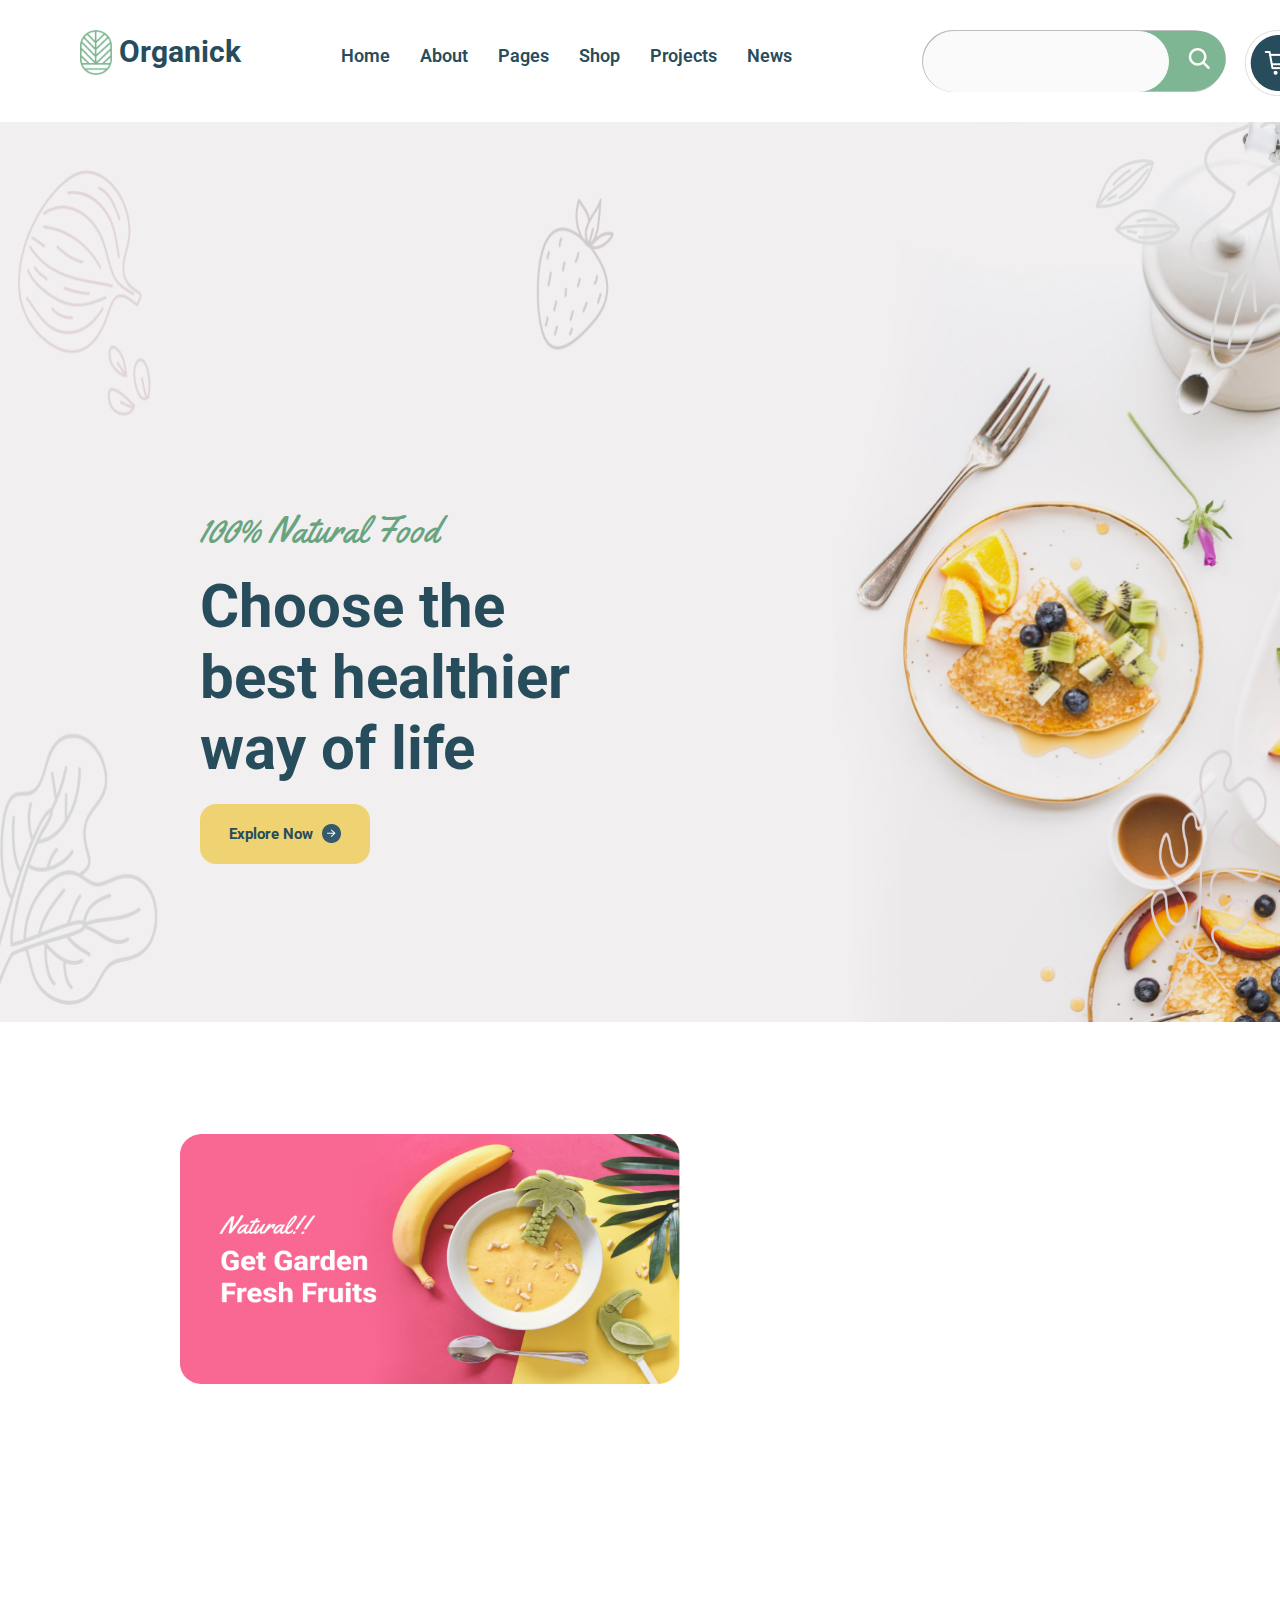
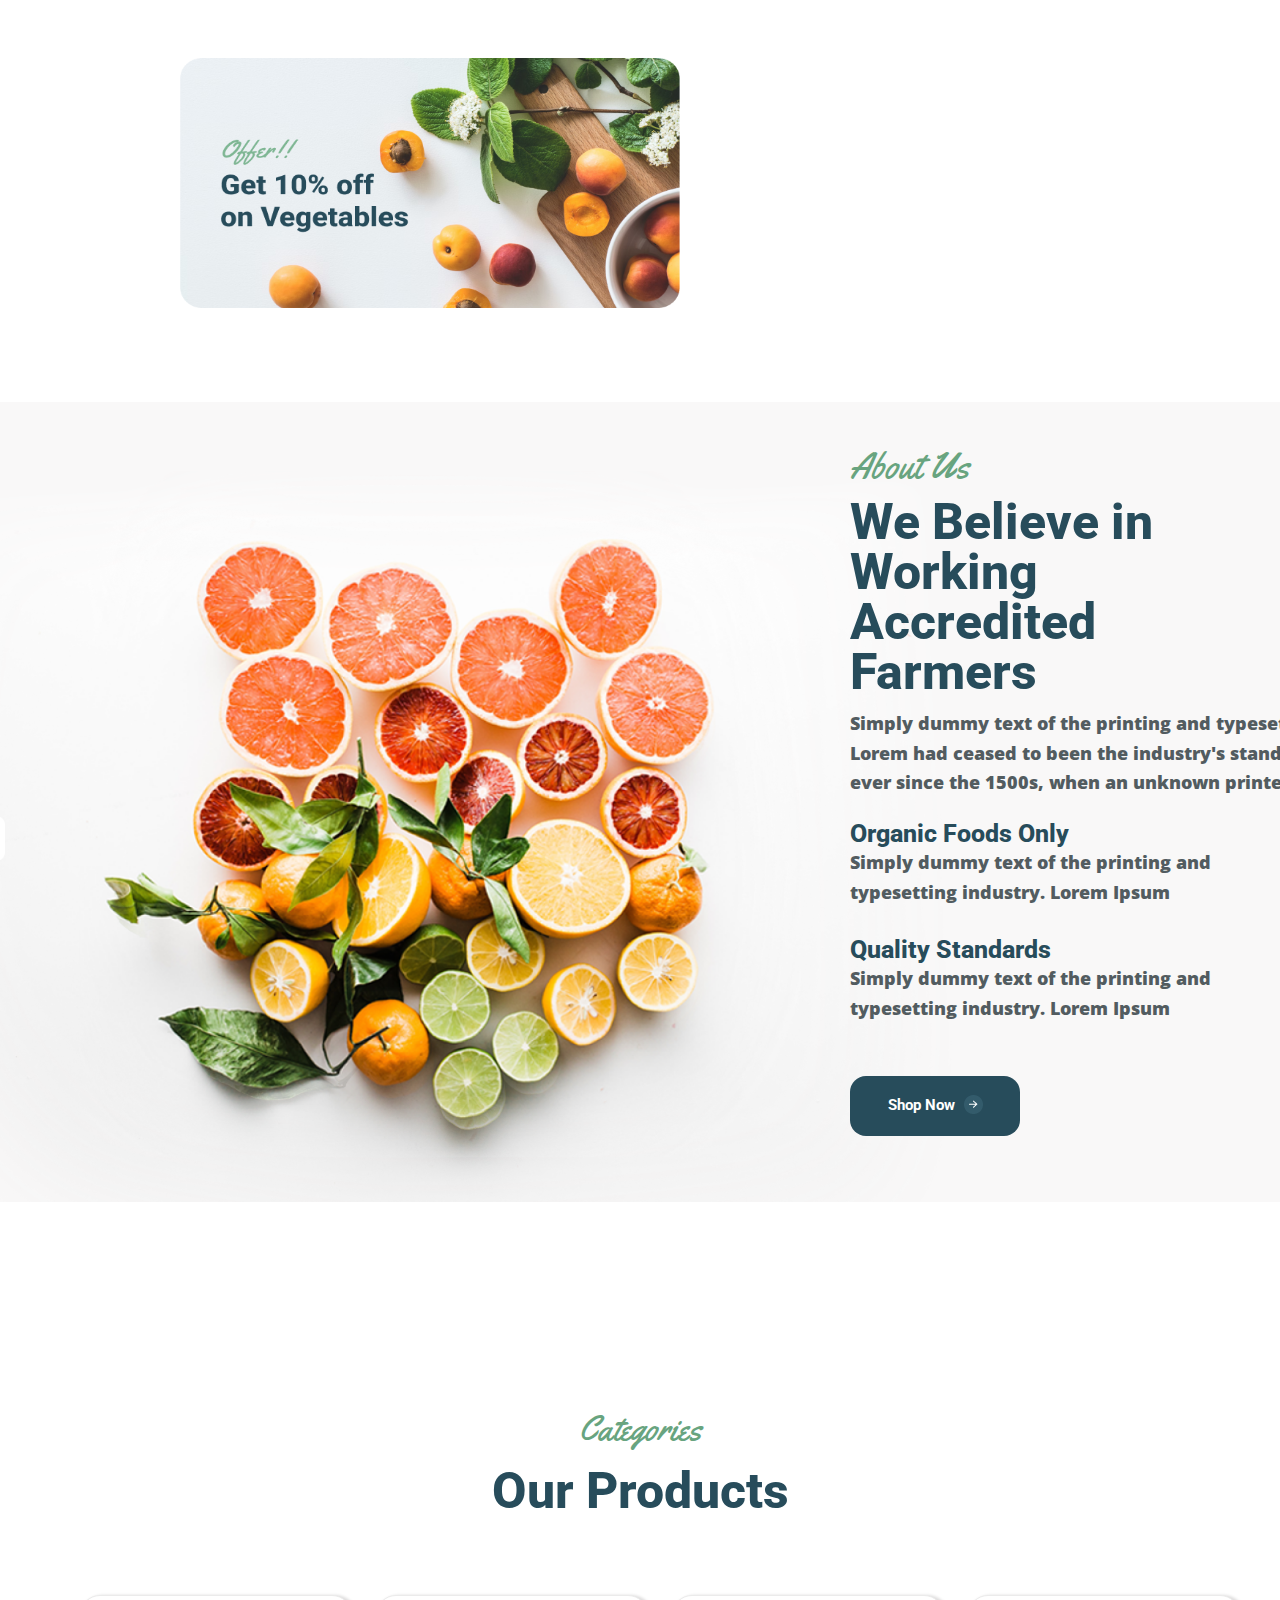
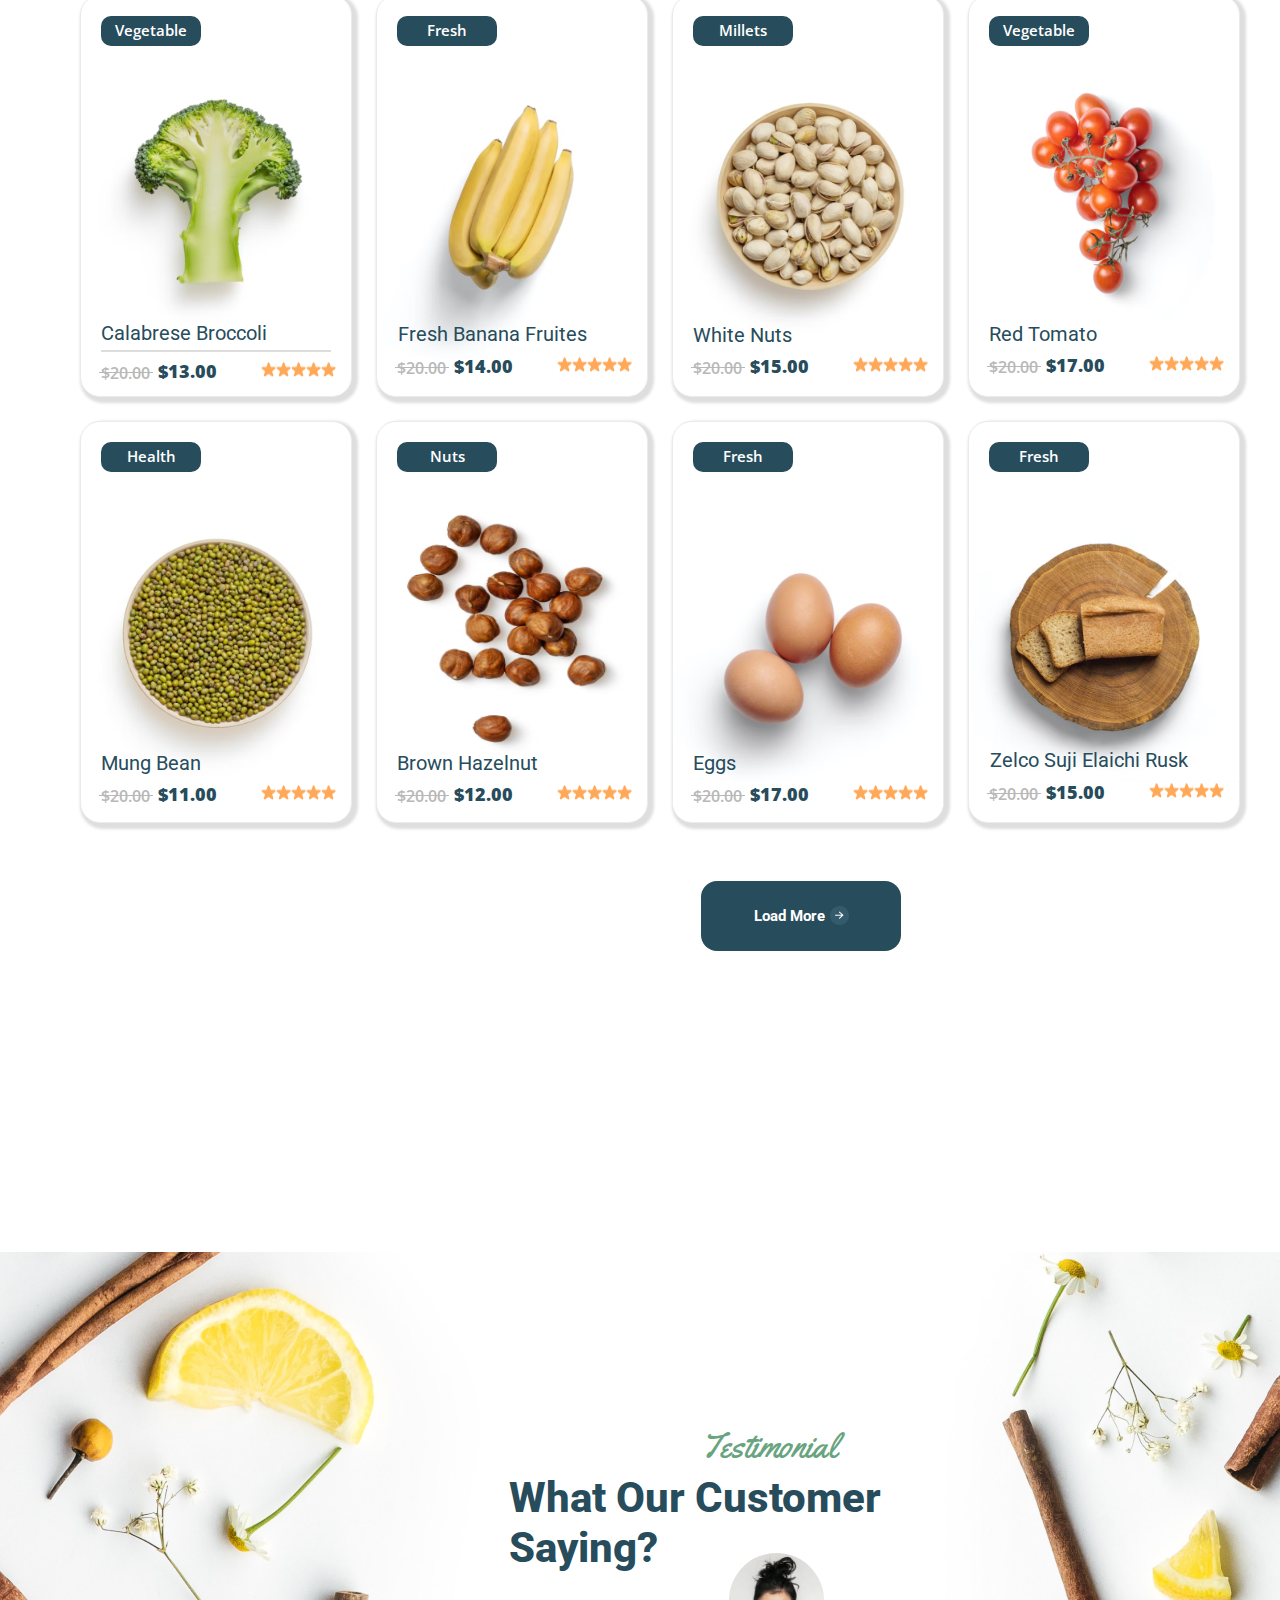
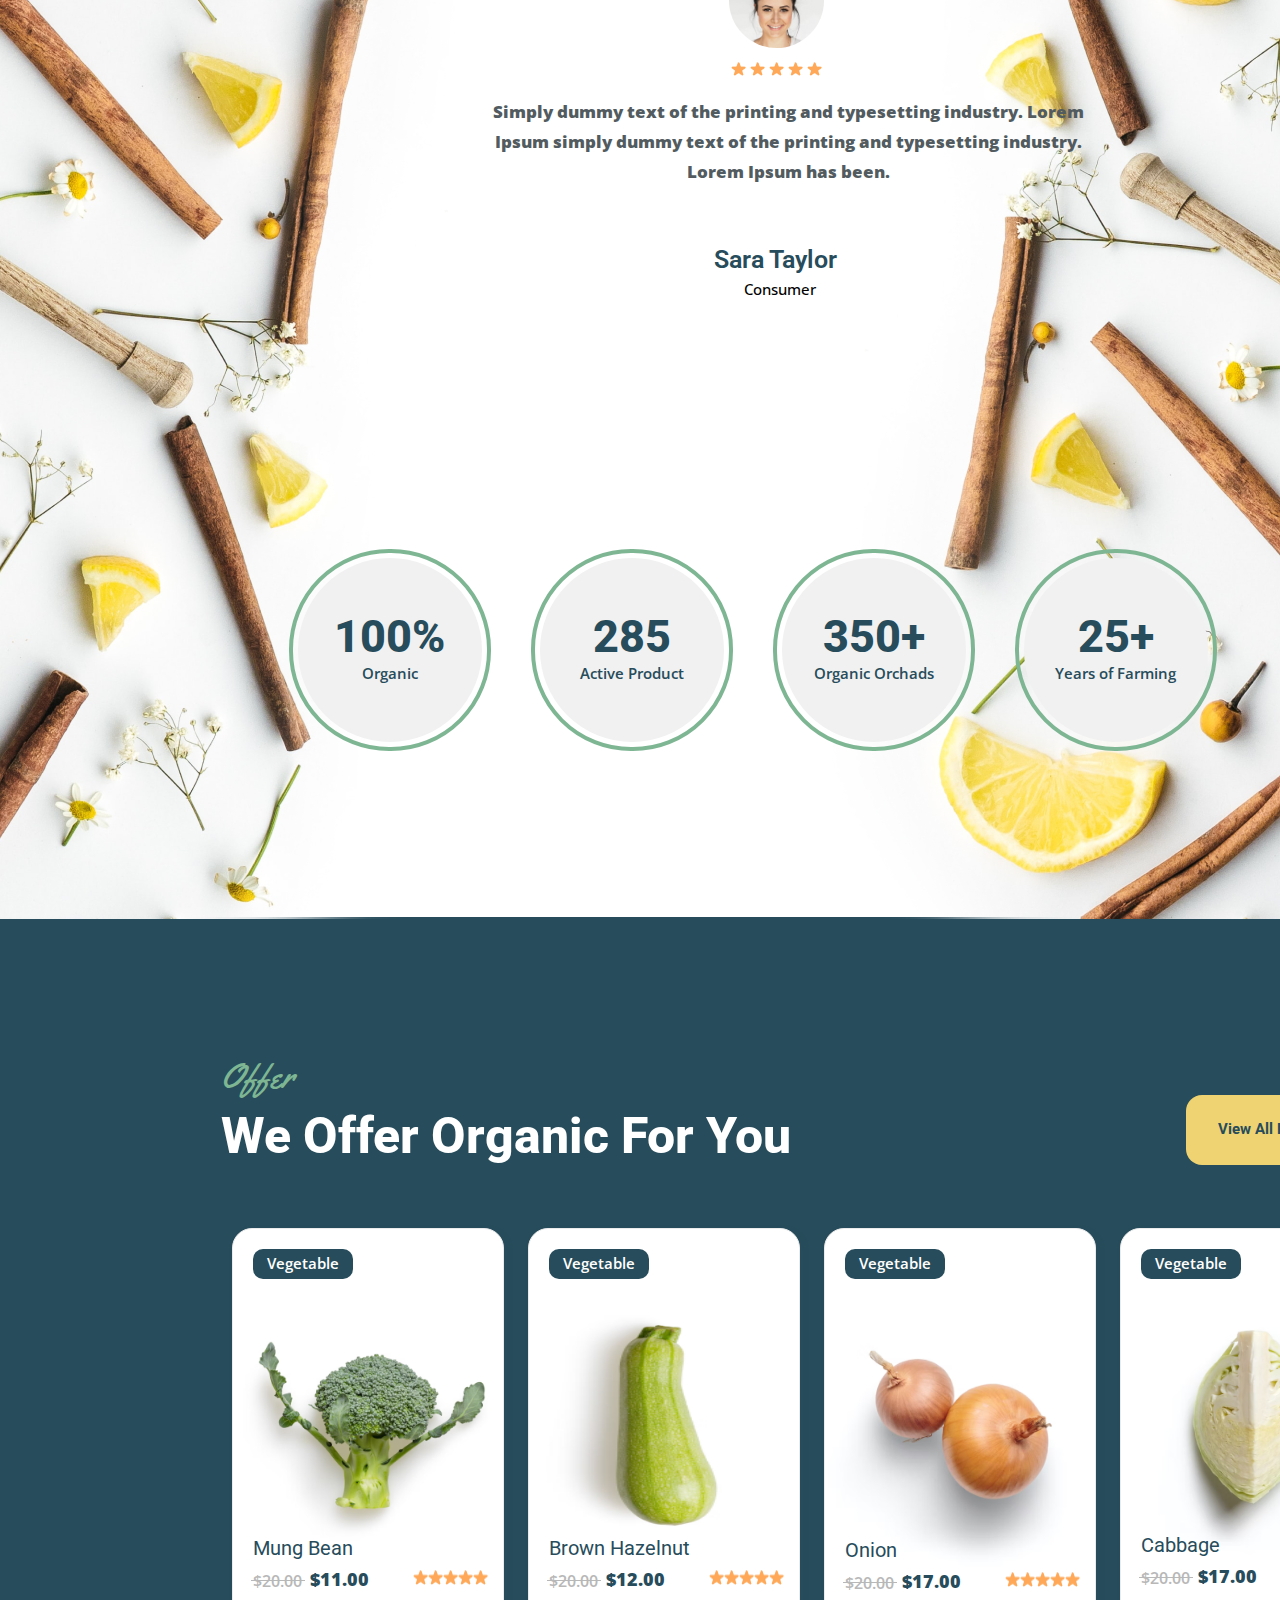
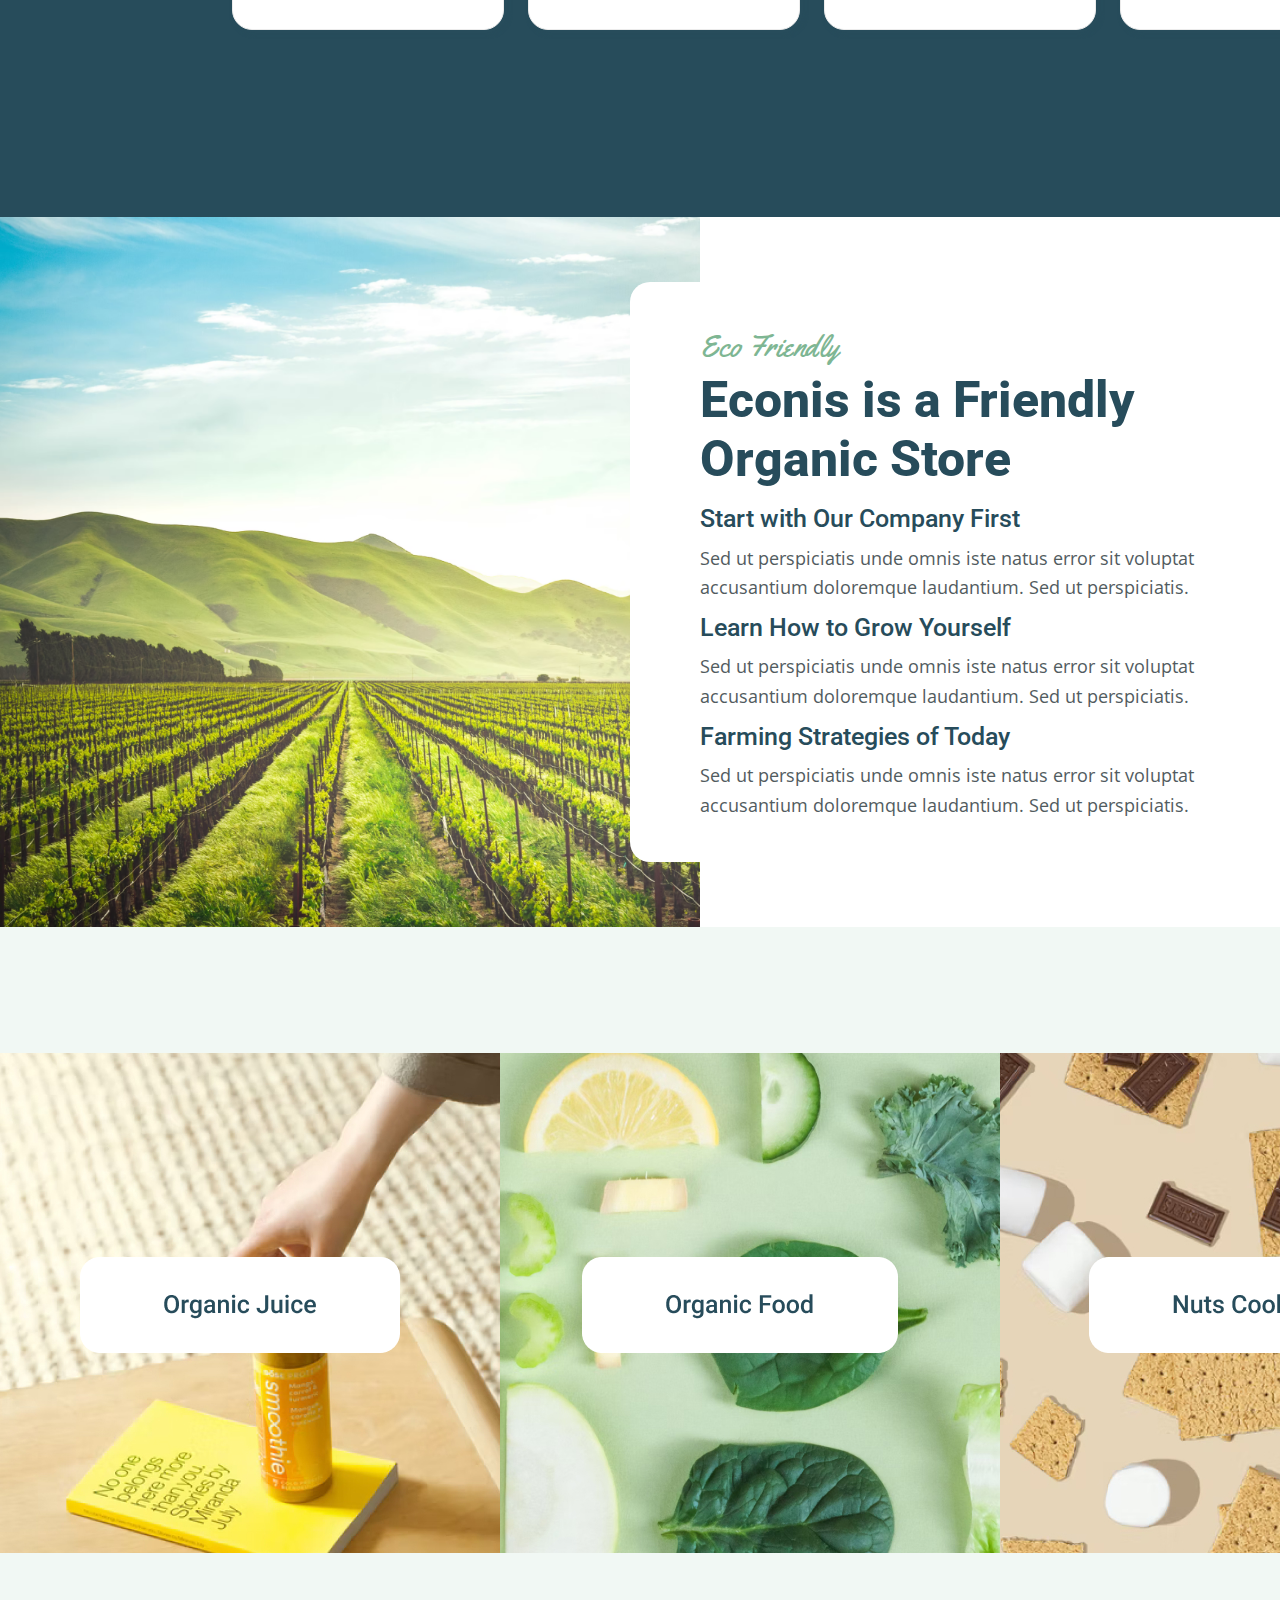
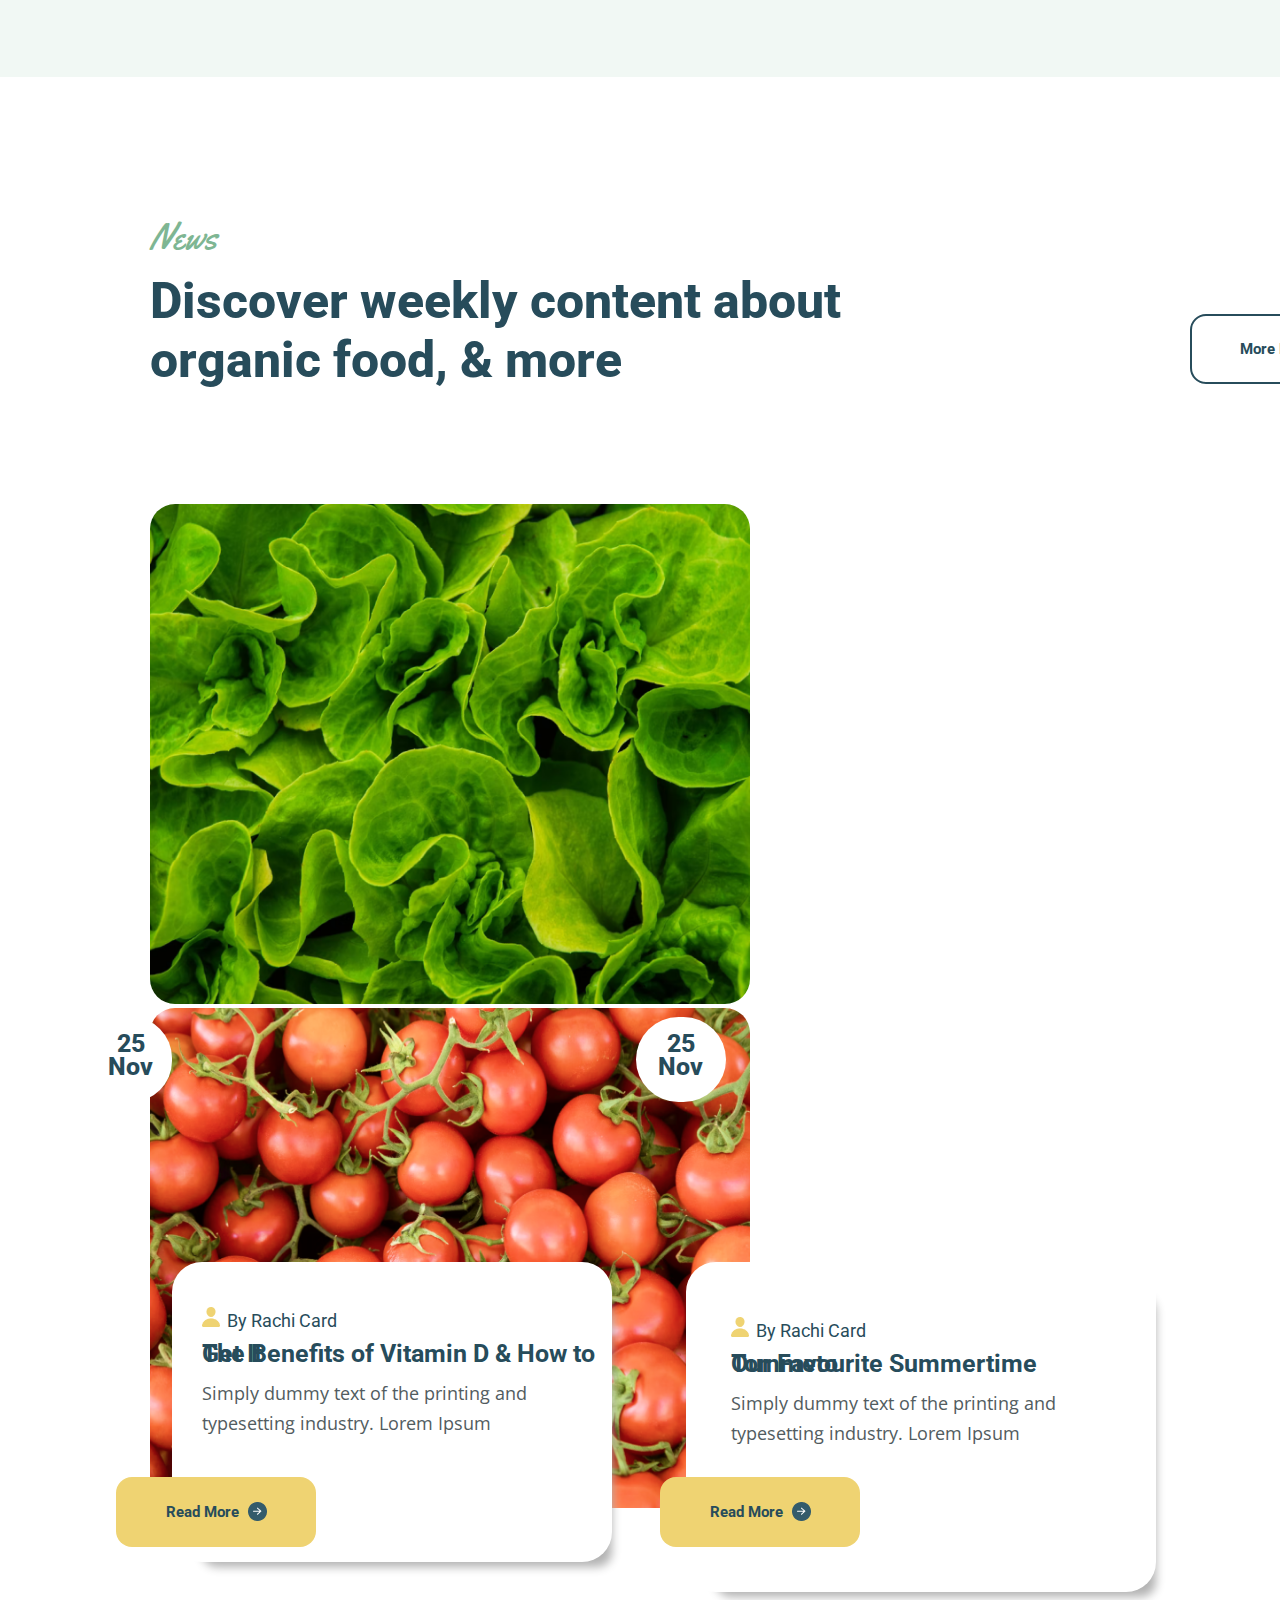
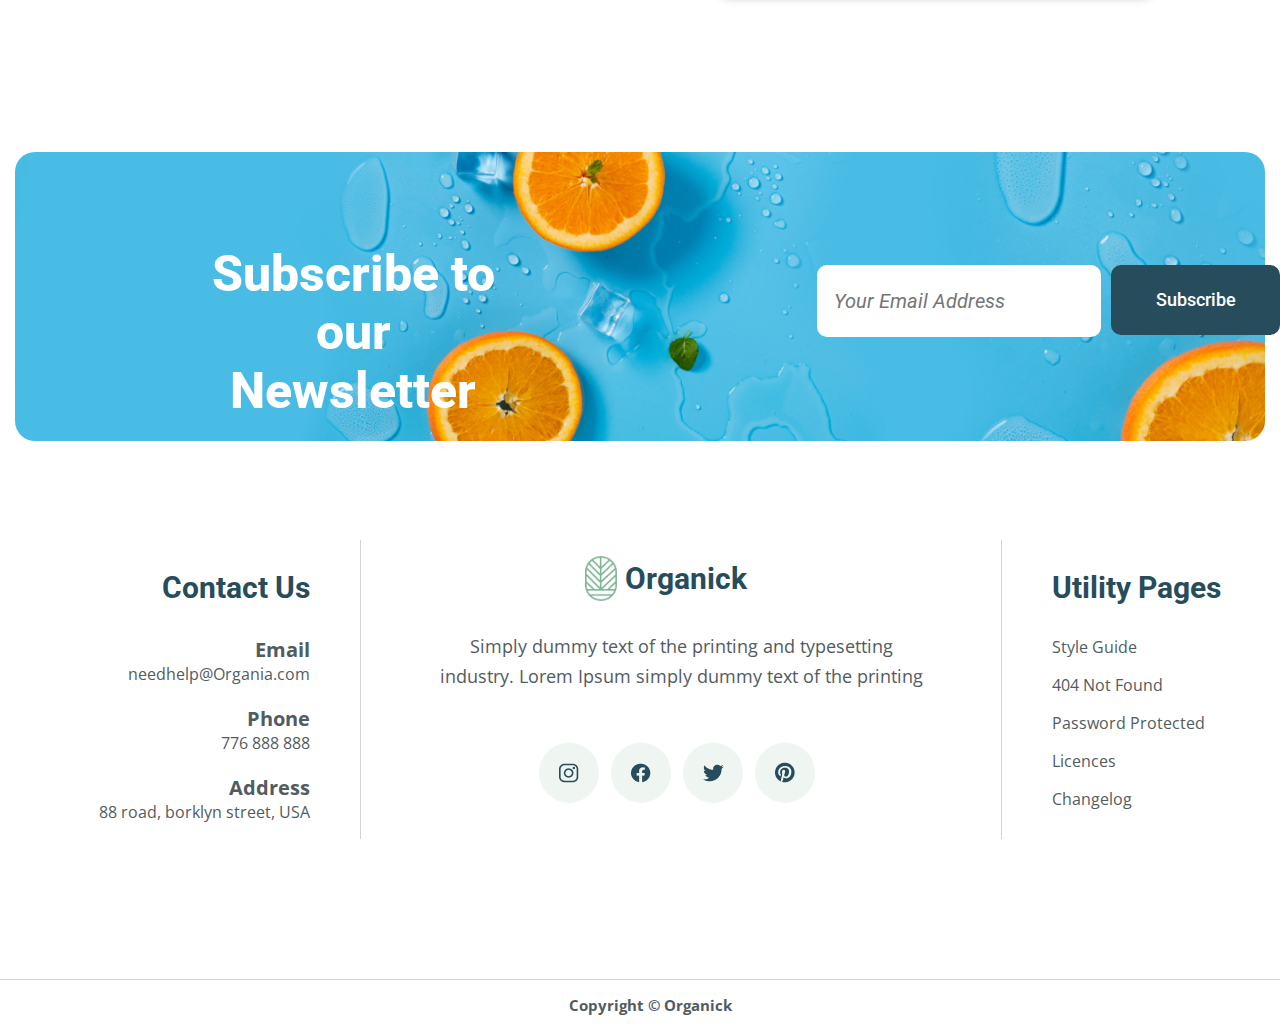
<file: index.html>
<!DOCTYPE html>
<html lang="en">
<head>
    <meta charset="UTF-8">
    <meta name="viewport" content="width=device-width, initial-scale=1.0">
    <link rel="stylesheet" href="style.css">
    <link rel="preconnect" href="https://fonts.googleapis.com">
    <link rel="preconnect" href="https://fonts.gstatic.com" crossorigin>
    <link href="https://fonts.googleapis.com/css2?family=DM+Sans:wght@200&family=Montserrat:wght@200&family=Open+Sans:wght@300&family=Roboto:wght@500&family=VT323&display=swap" rel="stylesheet">
    <link rel="preconnect" href="https://fonts.googleapis.com">
    <link rel="preconnect" href="https://fonts.gstatic.com" crossorigin>
    <link href="https://fonts.googleapis.com/css2?family=DM+Sans:wght@200&family=Montserrat:wght@200&family=Open+Sans:wght@300&family=Roboto:wght@500&family=Yellowtail&display=swap" rel="stylesheet">
    <link rel="icon" type="image/x-icon" href="./img/Logo (1).png">
    <title>Organic</title>
</head>
<body>

        <div class="navbar">
            <div class="logoandlogoname">
                <li><img src="./img/Logo (1).png" alt="logo" class="logo"></li>
                <li class="logoname">Organick</li>
            </div>

            <div class="navname">
                <nav>
                    <ul class="navU">
                        <li class="navL" ><a class="navA" href="./index.html">Home</a></li>
                        <li class="navL" ><a class="navA" href="./about.html">About</a></li>
                        <li class="navL" ><a class="navA" href="">Pages</a></li>
                        <li class="navL" ><a class="navA" href="">Shop</a></li>
                        <li class="navL" ><a class="navA" href="">Projects</a></li>
                        <li class="navL" ><a class="navA" href="">News</a></li>
                    </ul>
                </nav>
            </div>
            <div class="searchandlogo">
                <div class="search">
                    <input type="text" class="input">
                    <a href=""><img src="./img/Search Icon.png" alt=""></a>
                </div>
               <div class="logobuy">
                    <a  class="Ateg" href=""> <img src="./img/Cart.png" alt=""></a>
               </div>
            </div>
            
        </div>

    <div>
        <!-- <img src="./img/Image.png" alt="" class="img1"> -->
        <img src="./img/Background Patterns.png" alt="" class="img2">
        <p class="Natural">100% Natural Food</p>
        <h1>Choose the best 
            healthier way
            of life
        </h1>
        <a href=""><button class="btn">Explore Now  <img src="./img/Aerrow.png" alt="" class="btn1"></button></a>
        <!-- <img src="./img/Aerrow.png" alt="" class="btn1"> -->
    </div>
    <div>
        <img src="./img/1.png" alt="error" class="img4">
        <img src="./img/2.png" alt="error" class="img4"> 
    </div>
    <div class="block1">
        <!-- <img src="./img/orange.png" alt="" class="img5"> -->
        
    </div>
    <div class="w">
        <p class="tegP">About Us</p>
            <h2>We Believe in Working
             Accredited Farmers</h2> 
        <p class="tegP1">Simply dummy text of the printing and typesetting industry. Lorem had ceased to 
            been the industry's standard dummy text ever since the 1500s, when an unknown printer took a galley.</p>
        <div>
            <div class="logo1">
                <img src="./img/Icon (1).png" alt="error">
            <div class="logo1T">
            <h3 class="h3T">Organic Foods Only </h3>
            <h6 class="tegh6">Simply dummy text of the printing and typesetting industry. Lorem Ipsum</h6> 
            </div>
            </div>   
        </div>

        <div class="logo1">

            <img src="./img/Icon (2).png" alt="" style="margin-top: 20px;">

        <div class="logo1T1">
            <h3 class="h3T" >Quality Standards</h3> 
            <h6 class="tegh6">Simply dummy text of the printing and typesetting industry. Lorem Ipsum</h6>
            <a href=""><button class="btn2">Shop Now  <img src="./img/Aerrow.png" alt="" class="btn1"></button></a>
        </div>
        </div>
    </div>
    <div class="block2">
        <div class="vegetables">
          <h4 class="Categories">Categories</h4>
          <p class="Products">Our Products</p>
        </div>

        <div class="flex">
            <nav class="navteg">
                <ul class="ulteg">
                    <li class="container" ><h6 class="h6li">Vegetable</h6> <img src="./img/Photo (3).png" alt="" class="img6"><p class="vege">Calabrese Broccoli</p> <div class="veget"><div class="vegeta"><div class="probel"></div><p class="minus">$20.00</p></div><p class="plus">$13.00<div class="star5"><img src="./img/Star 3.png" alt="" class="star"><img src="./img/Star 3.png" alt="" class="star"><img src="./img/Star 3.png" alt="" class="star"><img src="./img/Star 3.png" alt="" class="star"><img src="./img/Star 3.png" alt="" class="star"></div></p></div></li>
                    <li class="container" ><h6 class="h6li">Fresh</h6> <img src="./img/banan.png" alt="" class="img6"><p class="vege1">Fresh Banana Fruites</p> <div class="veget"><div class="vegeta"><div class="probel"></div><p class="minus">$20.00</p></div><p class="plus">$14.00<div class="star5"><img src="./img/Star 3.png" alt="" class="star"><img src="./img/Star 3.png" alt="" class="star"><img src="./img/Star 3.png" alt="" class="star"><img src="./img/Star 3.png" alt="" class="star"><img src="./img/Star 3.png" alt="" class="star"></div></p></div>    </li>
                    <li class="container" ><h6 class="h6li">Millets</h6> <img src="./img/fista.png" alt="" class="img6"><p class="vege2">White Nuts</p> <div class="veget"><div class="vegeta"><div class="probel"></div><p class="minus">$20.00</p></div><p class="plus">$15.00<div class="star5"><img src="./img/Star 3.png" alt="" class="star"><img src="./img/Star 3.png" alt="" class="star"><img src="./img/Star 3.png" alt="" class="star"><img src="./img/Star 3.png" alt="" class="star"><img src="./img/Star 3.png" alt="" class="star"></div></p></div></li>
                    <li class="container" ><h6 class="h6li">Vegetable</h6> <img src="./img/tomato.png" alt="" class="img6"><p class="vege3">Red Tomato</p> <div class="veget"><div class="vegeta"><div class="probel"></div><p class="minus">$20.00</p></div><p class="plus">$17.00<div class="star5"><img src="./img/Star 3.png" alt="" class="star"><img src="./img/Star 3.png" alt="" class="star"><img src="./img/Star 3.png" alt="" class="star"><img src="./img/Star 3.png" alt="" class="star"><img src="./img/Star 3.png" alt="" class="star"></div></p></div></li>
                    <li class="container" ><h6 class="h6li">Health</h6> <img src="./img/tochka.png" alt="" class="img6"><p class="vege4">Mung Bean</p> <div class="veget"><div class="vegeta"><div class="probel"></div><p class="minus">$20.00</p></div><p class="plus">$11.00<div class="star5"><img src="./img/Star 3.png" alt="" class="star"><img src="./img/Star 3.png" alt="" class="star"><img src="./img/Star 3.png" alt="" class="star"><img src="./img/Star 3.png" alt="" class="star"><img src="./img/Star 3.png" alt="" class="star"></div></p></div></li>
                    <li class="container" ><h6 class="h6li">Nuts</h6> <img src="./img/nuts.png" alt="" class="img8"><p class="vege5">Brown Hazelnut</p> <div class="veget"><div class="vegeta"><div class="probel"></div><p class="minus">$20.00</p></div><p class="plus">$12.00<div class="star5"><img src="./img/Star 3.png" alt="" class="star"><img src="./img/Star 3.png" alt="" class="star"><img src="./img/Star 3.png" alt="" class="star"><img src="./img/Star 3.png" alt="" class="star"><img src="./img/Star 3.png" alt="" class="star"></div></p></div></li>
                    <li class="container" ><h6 class="h6li">Fresh</h6> <img src="./img/egg.png" alt="" class="img6"><p class="vege6">Eggs</p> <div class="veget"><div class="vegeta"><div class="probel"></div><p class="minus">$20.00</p></div><p class="plus">$17.00<div class="star5"><img src="./img/Star 3.png" alt="" class="star"><img src="./img/Star 3.png" alt="" class="star"><img src="./img/Star 3.png" alt="" class="star"><img src="./img/Star 3.png" alt="" class="star"><img src="./img/Star 3.png" alt="" class="star"></div></p></div></li>
                    <li class="container" ><h6 class="h6li">Fresh</h6> <img src="./img/bread.png" alt="" class="img6"><p class="vege7">Zelco Suji Elaichi Rusk</p> <div class="veget"><div class="vegeta"><div class="probel"></div><p class="minus">$20.00</p></div><p class="plus">$15.00<div class="star5"><img src="./img/Star 3.png" alt="" class="star"><img src="./img/Star 3.png" alt="" class="star"><img src="./img/Star 3.png" alt="" class="star"><img src="./img/Star 3.png" alt="" class="star"><img src="./img/Star 3.png" alt="" class="star"></div></p></div></li>
                </ul>
            </nav>
            <a href=""><button class="btn3">Load More<img src="./img/Aerrow.png" alt="" class="btn1"></button></a>
        </div>
    </div>
   <div class="picture">
    <div class="picture1">
        <img src="./img/left.png" alt="">
    </div>
    
    <div class="picture2">
        <img src="./img/right.png" alt="">
    </div>
   </div>
   <div class="text1">
    <div class="www">
        <p class="Testimonial">Testimonial</p>
    </div>
    
    <h6 class="WhatOur">What Our Customer Saying?</h6>
    <div class="photo1">
        <img src="./img/Photo.jpg" alt="" class="photo">
    </div>
    <div class="star1">
        <img src="./img/Star 3.png" alt="" class="star51">
        <img src="./img/Star 3.png" alt="" class="star51">
        <img src="./img/Star 3.png" alt="" class="star51">
        <img src="./img/Star 3.png" alt="" class="star51">
        <img src="./img/Star 3.png" alt="" class="star51">
    </div>
    <div class="param">
        <p class="para">Simply dummy text of the printing and typesetting industry. Lorem Ipsum simply dummy text of the printing and typesetting industry. Lorem Ipsum has been.</p>
        <h6 class="Sara">Sara Taylor</h6>
        <h5 class="Consumer">Consumer</h5>
        <nav>
            <ul class="numandstr">
                <li class="num"> <div class="num1"><div class="num2" ><div class="number1" >100%</div> </div>   <p class="str">Organic</p></div>  </li>
                <li class="num"> <div class="num1"><div class="num2" ><div class="number1" >285</div> </div>   <p  class="str">Active Product</p></div>  </li>
                <li class="num"> <div class="num1"><div class="num2" ><div class="number1" >350+</div> </div> <p  class="str">Organic Orchads</p> </div>  </li>
                <li class="num"> <div class="num1"><div class="num2" ><div class="number1" >25+</div></div>   <p  class="str">Years of Farming</p></div>  </li>
            </ul>
        </nav>
    </div>
   </div>
   <div class="block3">
    <div class="text2">

        <p class="Te">Offer</p>
        <p class="Te1">We Offer Organic For You</p>

        <div class="btn6">  <a href=""><button class="btn5">View All Product<img src="./img/Aerrow.png" alt="" class="btn1"></button></a></div>

    </div>
    <div class="picture3">
        <li class="container1" ><h6 class="h6li">Vegetable</h6> <img src="./img/broccoli 1.png" alt="" class="img6"><p class="vege2">Mung Bean</p> <div class="veget"><div class="vegeta"><div class="probel"></div><p class="minus">$20.00</p></div><p class="plus">$11.00<div class="star5"><img src="./img/Star 3.png" alt="" class="star"><img src="./img/Star 3.png" alt="" class="star"><img src="./img/Star 3.png" alt="" class="star"><img src="./img/Star 3.png" alt="" class="star"><img src="./img/Star 3.png" alt="" class="star"></div></p></div></li>
        <li class="container1" ><h6 class="h6li">Vegetable</h6> <img src="./img/cabachok 2.png" alt="" class="img7"><p class="vege3">Brown Hazelnut</p> <div class="veget"><div class="vegeta"><div class="probel"></div><p class="minus">$20.00</p></div><p class="plus">$12.00<div class="star5"><img src="./img/Star 3.png" alt="" class="star"><img src="./img/Star 3.png" alt="" class="star"><img src="./img/Star 3.png" alt="" class="star"><img src="./img/Star 3.png" alt="" class="star"><img src="./img/Star 3.png" alt="" class="star"></div></p></div></li>
        <li class="container1" ><h6 class="h6li">Vegetable</h6> <img src="./img/pias 3.png" alt="" class="img6"><p class="vege4">Onion</p> <div class="veget"><div class="vegeta"><div class="probel"></div><p class="minus">$20.00</p></div><p class="plus">$17.00<div class="star5"><img src="./img/Star 3.png" alt="" class="star"><img src="./img/Star 3.png" alt="" class="star"><img src="./img/Star 3.png" alt="" class="star"><img src="./img/Star 3.png" alt="" class="star"><img src="./img/Star 3.png" alt="" class="star"></div></p></div></li>
        <li class="container1" ><h6 class="h6li">Vegetable</h6> <img src="./img/capusta 4.png" alt="" class="img9"><p class="vege5">Cabbage</p> <div class="veget"><div class="vegeta"><div class="probel"></div><p class="minus">$20.00</p></div><p class="plus">$17.00<div class="star5"><img src="./img/Star 3.png" alt="" class="star"><img src="./img/Star 3.png" alt="" class="star"><img src="./img/Star 3.png" alt="" class="star"><img src="./img/Star 3.png" alt="" class="star"><img src="./img/Star 3.png" alt="" class="star"></div></p></div></li>
    </div>
   </div>
   <div class="block4">
    <div class="block41">
        <img src="./img/фон (2).png" alt="" class="fon">
        <div class="text3">
            <h6 class="EcoFriendly">Eco Friendly</h6>
            <p class="Econis">Econis is a Friendly
                Organic Store</p>

            <nav>
                <ul>
                    <li class="Eco" ><h6 class="eco" >Start with Our Company First</h6> <p class="econ">Sed ut perspiciatis unde omnis iste natus error sit voluptat accusantium doloremque laudantium. Sed ut perspiciatis.</p></li>
                    <li class="Eco" ><h6 class="eco" >Learn How to Grow Yourself</h6> <p class="econ">  Sed ut perspiciatis unde omnis iste natus error sit voluptat accusantium doloremque laudantium. Sed ut perspiciatis.</p></li>
                    <li class="Eco" ><h6 class="eco" >Farming Strategies of Today</h6> <p class="econ"> Sed ut perspiciatis unde omnis iste natus error sit voluptat accusantium doloremque laudantium. Sed ut perspiciatis.</p></li>
                </ul>
            </nav>
        </div>
    </div>
   
   </div>
   <div class="block5">
    <div class="box">
        <nav>
            <ul class="ul1">
                <li class="li1"><div class="orange"><img src="./img/Text (1).png" alt="" class="img10"></div > <div class="imagee"></div></li>
                <li class="li1"><div class="orange"><img src="./img/Text (2).png" alt="" class="img10"></div> <div class="imageee"></div></li>
                <li class="li1"><div class="orange"><img src="./img/Text (3).png" alt="" class="img10"></div>  <div class="imageeee"></div></li>
            </ul>
        </nav>
    </div>
   </div>
   </div>  

   <div class="block6">
    <div class="box1">
        <div class="box2">
          <p class="News">News</p>
        <h6 class="Discover">
            Discover weekly content about organic food, & more
        </h6>
        <div class="btnb">  <a href=""><button class="btnb1">More News<img src="./img/Aerrow.png" alt="" class="btn1"></button></a></div>
        </div>
        
    </div>
    <div class="img11">
        <img src="./img/green.png" alt="" class="img12">
        <img src="./img/red.png" alt=""   class="img12">
         <div class="hello">

                <p class="par">25 Nov</p>
         

            <div class="boxq">
                <div class="class">
                          <img src="./img/avatar.png" alt="" class="ava">

                <p class="par1">By Rachi Card</p>
                </div>
           

            <p class="TheBen">
                The Benefits of Vitamin D & How to Get It

            </p>
            <p class="Simpl">
                Simply dummy text of the printing and typesetting industry. Lorem Ipsum
            </p>

            </div>
           <div class="btnbg">  <a href=""><button class="btnb2">Read More  <img src="./img/Aerrow.png" alt="" class="btn1"></button></a></div>
           <div class="class1">
            
           </div>
            <div class="boxw">
                <p class="par3">25 Nov</p>
                       <div class="class">
                                 <img src="./img/avatar.png" alt="" class="ava">
           
                       <p class="par1">By Rachi Card</p>
                       </div>
                  
           
                   <p class="TheBen">
                    Our Favourite Summertime Tommeto
           
                   </p>
                   <p class="Simpl">
                       Simply dummy text of the printing and typesetting industry. Lorem Ipsum
                   </p>
           
                   </div>
                  <div class="btnbg">  <a href=""><button class="btnb2">Read More  <img src="./img/Aerrow.png" alt="" class="btn1"></button></a></div>
           
               </div>
        </div>
       
        <div class="hello1">
            <p class="par1"></p>
        </div>
    </div> 
    
    <div class="blockend">
        <div class="imgz"><img src="./img/blue.jpg" alt="" class="imgz1"> <div class="blockend1"><p class="endtext1">Subscribe to our Newsletter</p> <input type="email" class="input1" placeholder="   Your Email Address" style=" font-style: italic;    font-family: 'Roboto', sans-serif;  font-size: 20px;"> <button class="Subscribe">Subscribe</button></div></div>
    </div>
    <div class="blockend2">
        <div >
            <nav>
                <ul class="blockendone">
                    <li class="box-one">
                    <p class="a">Contact Us</p>
                    <p class="s">Email</p>
                    <p class="d">needhelp@Organia.com</p>
                    <p class="f">Phone</p>
                    <p class="g">776 888 888</p>
                    <p class="h"> Address</p>
                    <p class="j">88 road, borklyn street, USA</p></li>
                    <li class="box-two"><p class="glav"><img src="./img/Logo (1).png" alt="logo" class="logo1"><p class="logoname1">Organick</p></p>
                    <p class="Simpl2">Simply dummy text of the printing and typesetting industry. Lorem Ipsum simply dummy text of the printing</p>
                    <ul class="last">
                        <li class="last1"><a href="https://www.instagram.com/explore/tags/organic/"><img src="./img/instagram.png" alt="" class=" last3"></a></li>
                        <li class="last1"><a href="https://www.facebook.com/ecoproduct.kg/"><img src="./img/facebook.png" alt="" class="  last4"></a></li>
                        <li class="last1"><a href="https://business.twitter.com/en/basics/organic-best-practices.html"><img src="./img/twitter.png" alt="" class="last5"></a></li>
                        <li class="last1"><a href="https://www.pinterest.com/ogilie/organic/"><img src="./img/pinterest.png" alt="" class=" last6"></a</li>
                    </ul>
                    </li>

                    <li class="box-three">
                    <p class="z">Utility Pages</p>
                    <p class="x">Style Guide</p>
                    <p class="c"> 404 Not Found</p>
                    <p class="v"> Password Protected</p>
                    <p class="b">Licences</p>
                    <p class="n"> Changelog</p></li>
                </ul>
            </nav>
        </div>
    </div>
    <div class="blockend3">
        <p class="Copyright">Copyright © Organick</p>
    </div>
</body>
</html>
</file>
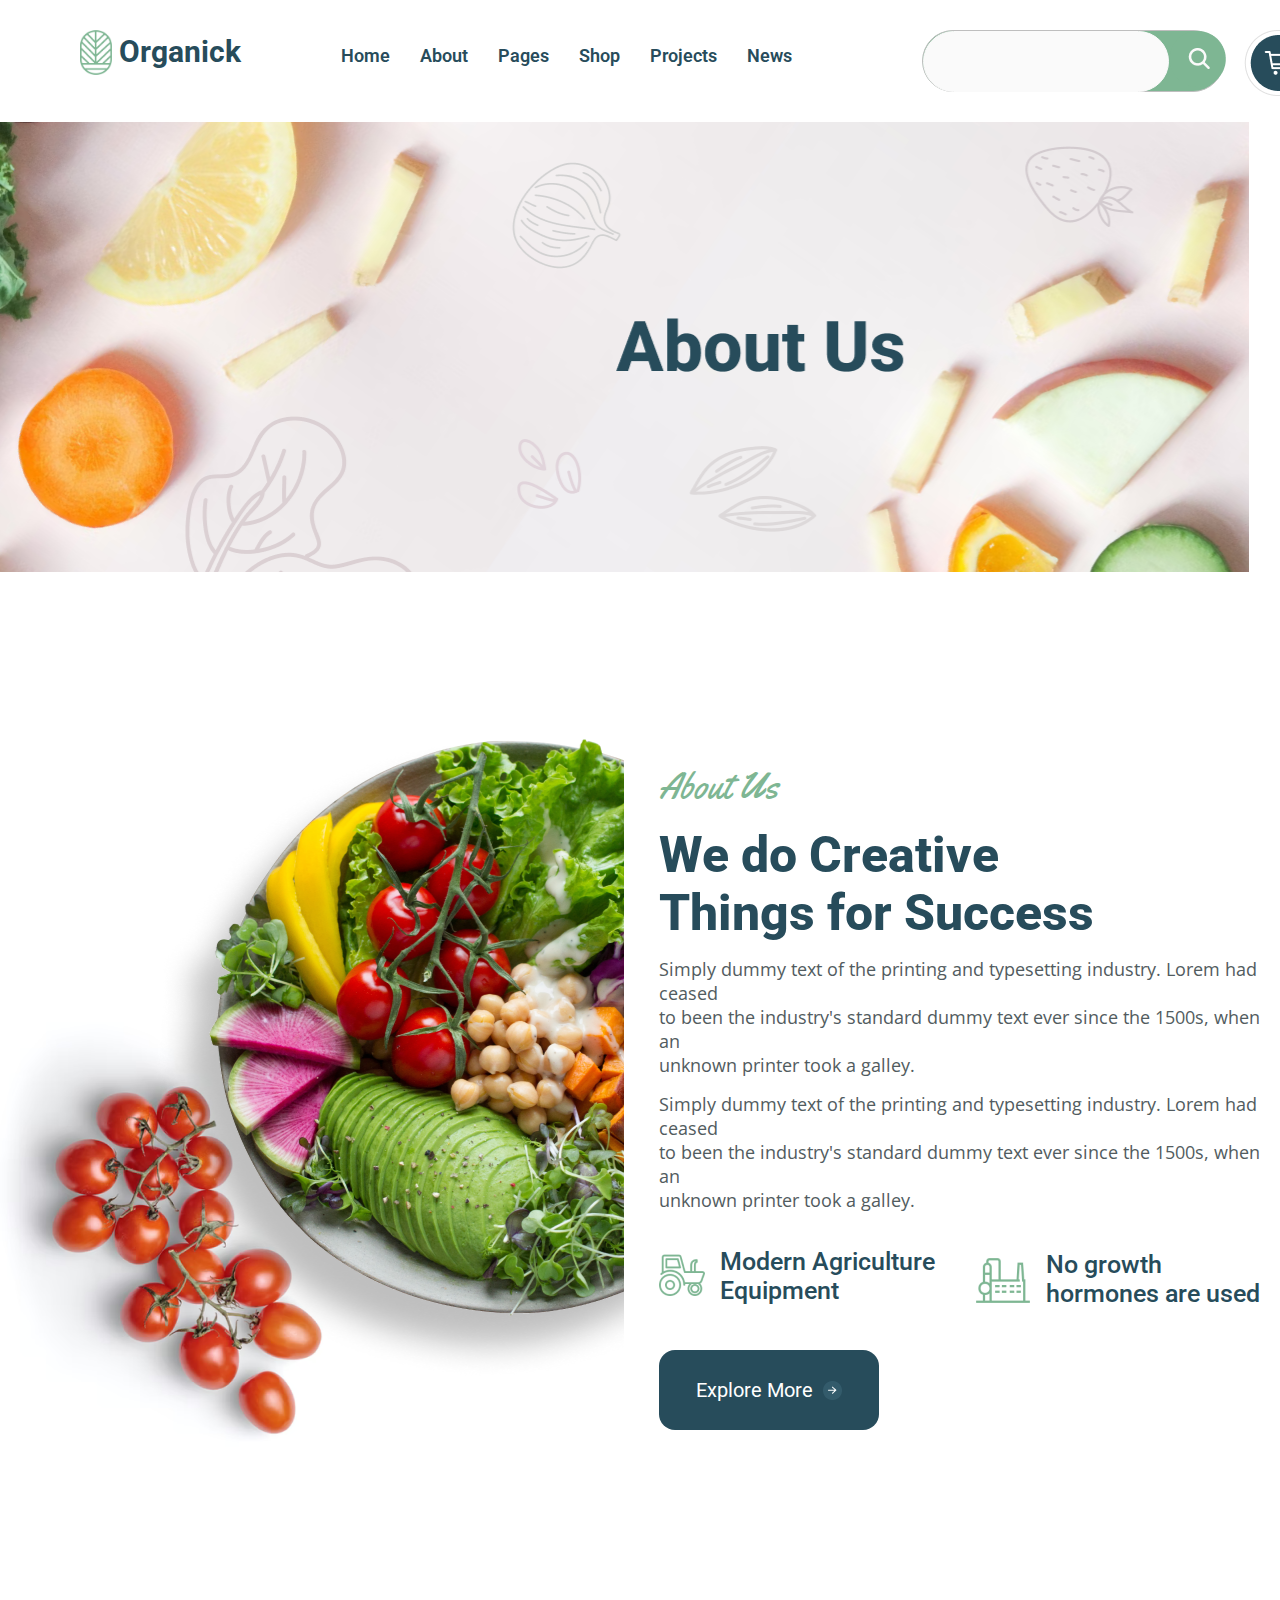
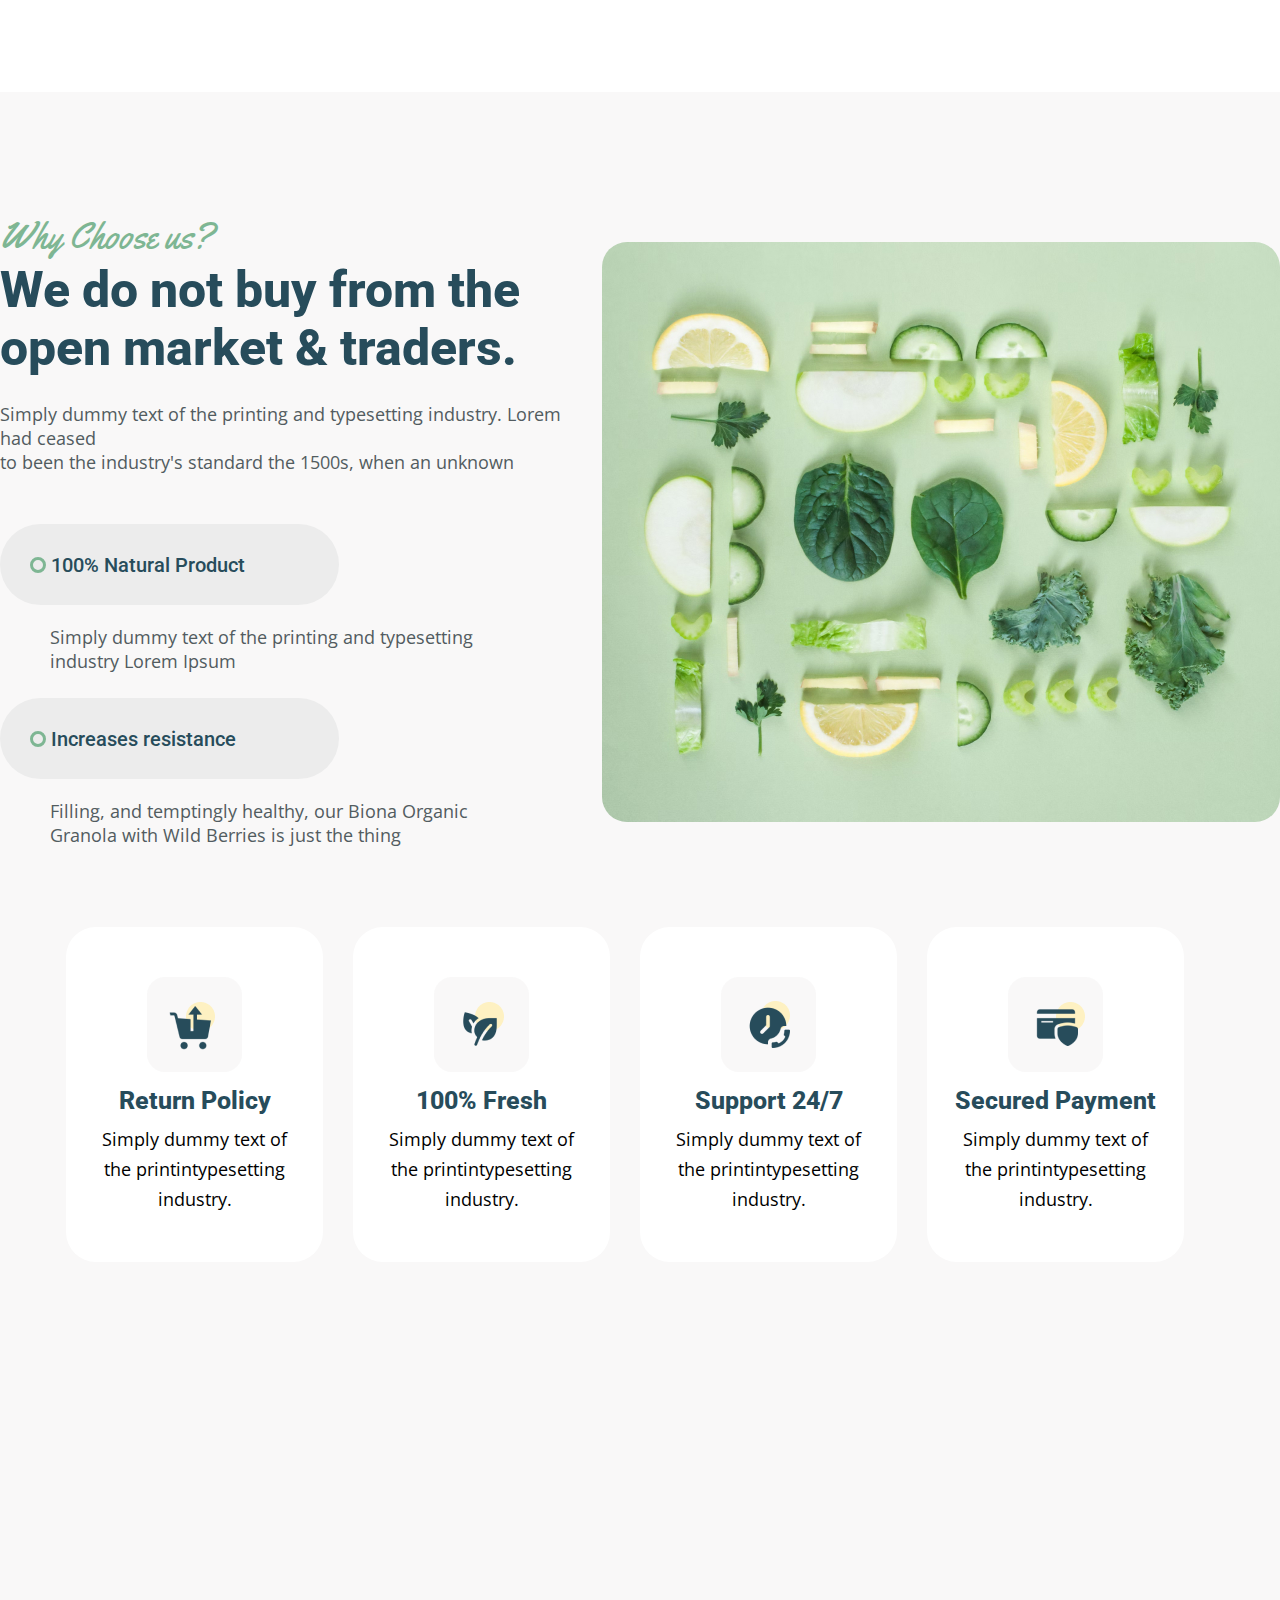
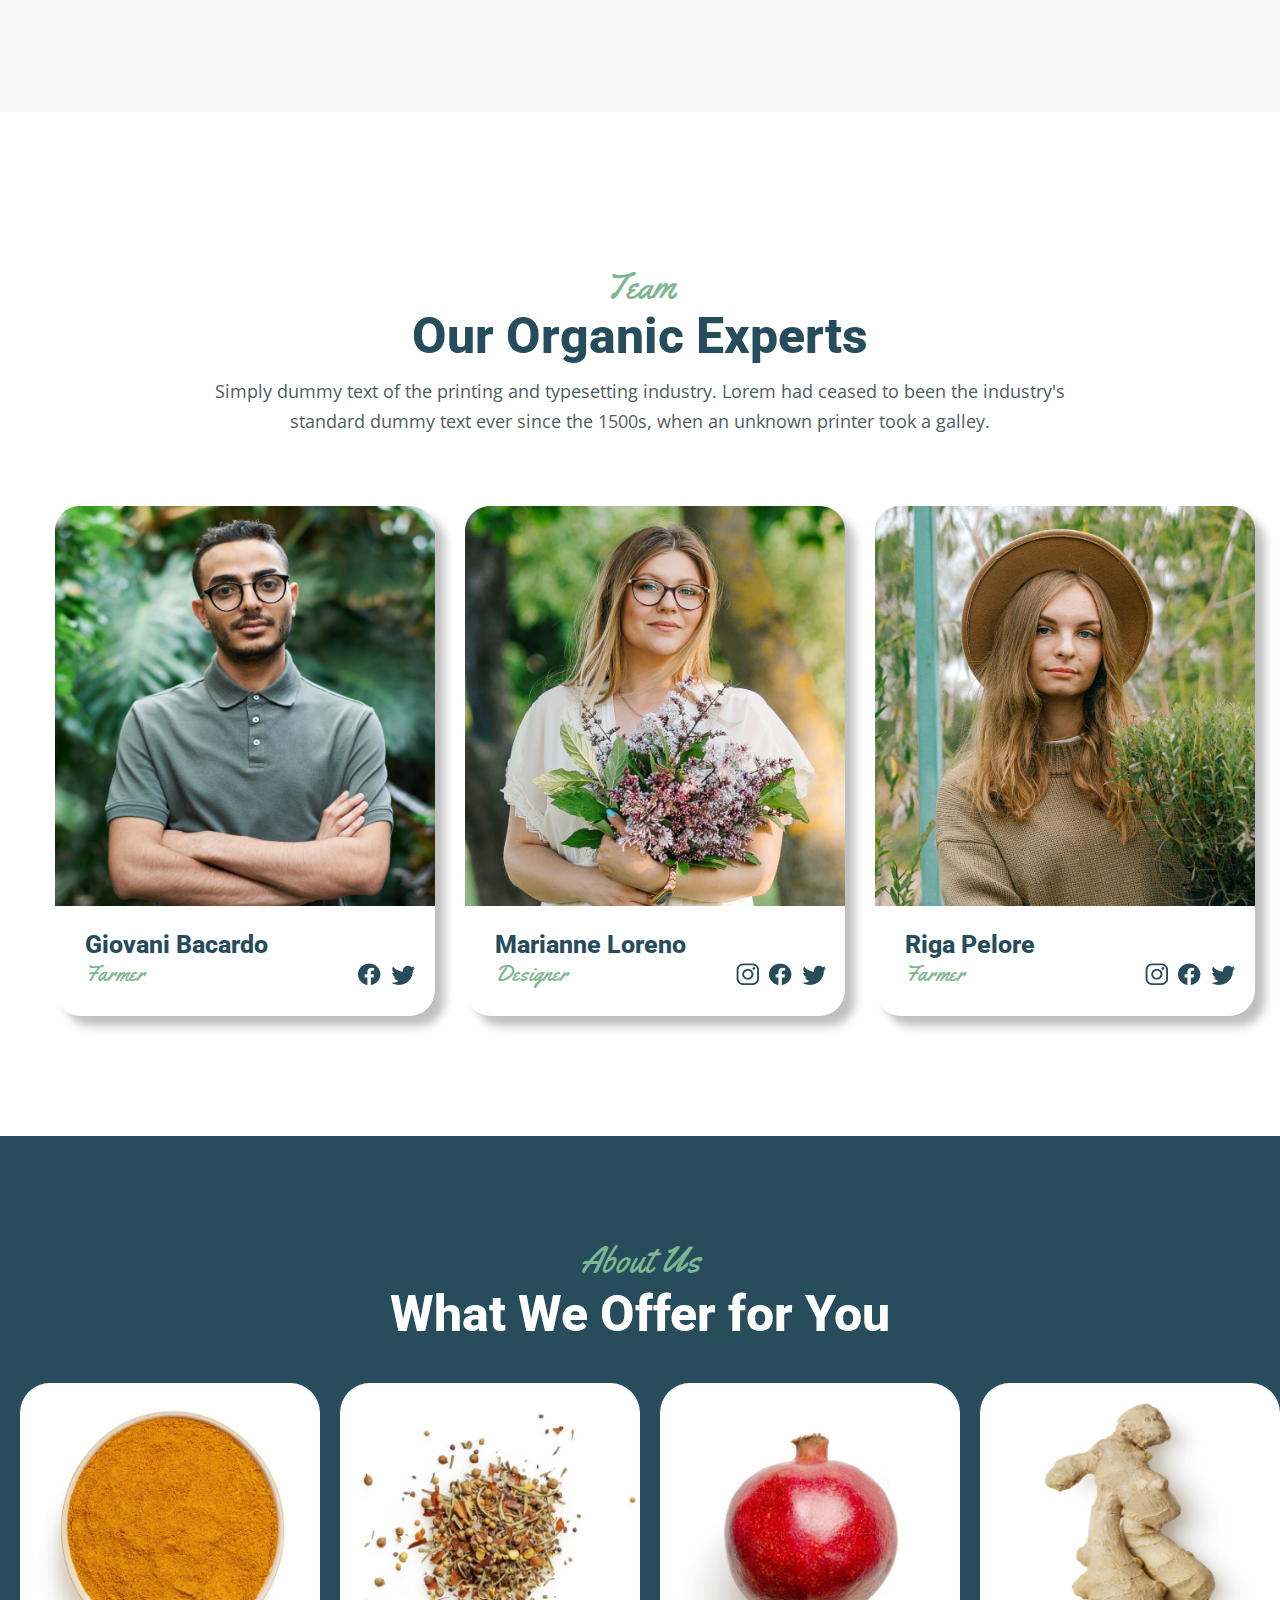
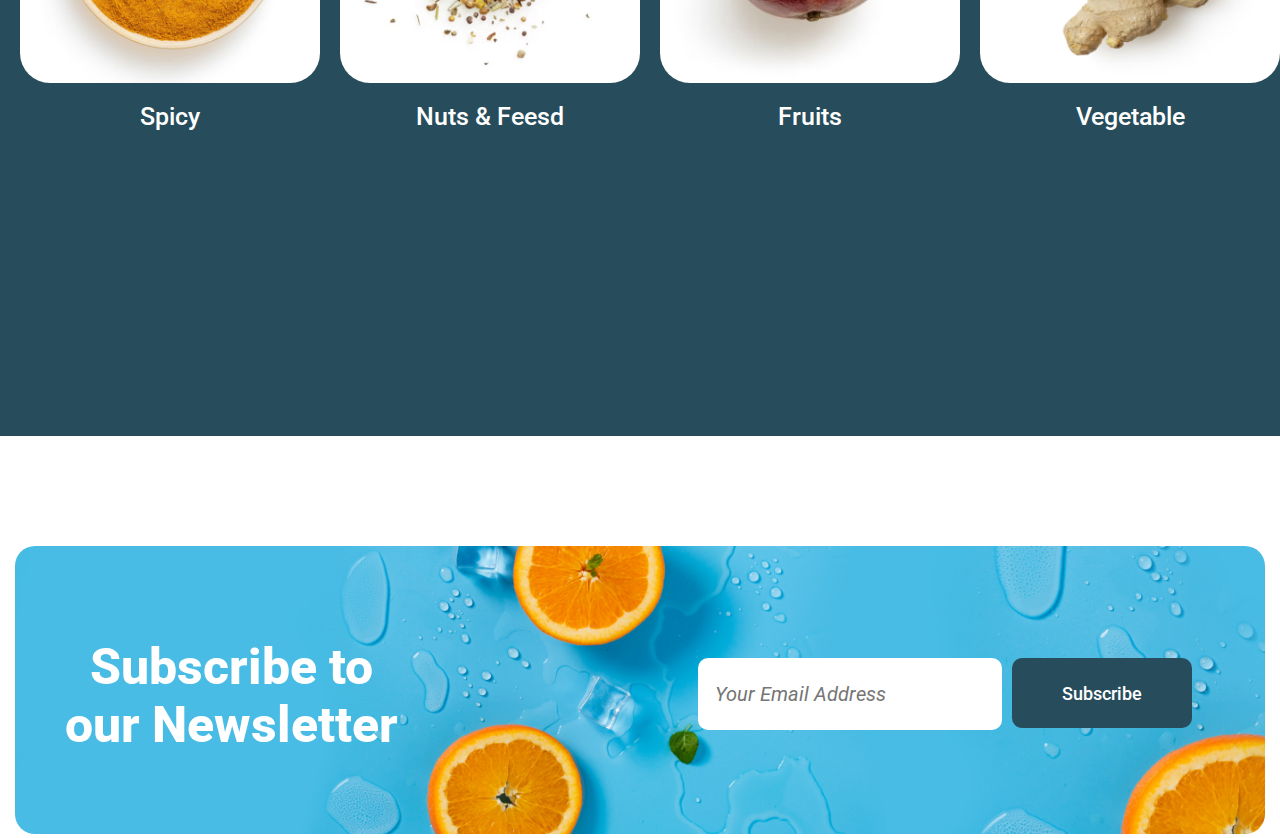
<file: about.html>
<!DOCTYPE html>
<html lang="en">
<head>
    <meta charset="UTF-8">
    <meta name="viewport" content="width=device-width, initial-scale=1.0">
    <link rel="stylesheet" href="./style2.css">
    <link rel="preconnect" href="https://fonts.googleapis.com">
    <link rel="preconnect" href="https://fonts.gstatic.com" crossorigin>
    <link href="https://fonts.googleapis.com/css2?family=DM+Sans:wght@200&family=Montserrat:wght@200&family=Open+Sans:wght@300&family=Roboto:wght@500&family=VT323&display=swap" rel="stylesheet">
    <link rel="preconnect" href="https://fonts.googleapis.com">
    <link rel="preconnect" href="https://fonts.gstatic.com" crossorigin>
    <link href="https://fonts.googleapis.com/css2?family=DM+Sans:wght@200&family=Montserrat:wght@200&family=Open+Sans:wght@300&family=Roboto:wght@500&family=Yellowtail&display=swap" rel="stylesheet">
    <link rel="icon" type="image/x-icon" href="./img/Logo (1).png">
    <title>Document</title>
</head>
<body>
    <div class="navbar">
     <div class="logoandlogoname">
         <li class="logo"><img src="./img/Logo (1).png" alt="logo" class="logo1"></li>
         <li class="logoname">Organick</li>
     </div>
     <div class="navname">
         <nav>
             <ul class="navU">
                 <li class="li1"><a class="navA" href="index.html">Home</a></li>
                 <li class="li1"><a class="navA" href="./about.html">About</a></li>
                 <li class="li1"><a class="navA" href="">Pages</a></li>
                 <li class="li1"><a class="navA" href="">Shop</a></li>
                 <li class="li1"><a class="navA" href="">Projects</a></li>
                 <li class="li1"><a class="navA" href="">News</a></li>
             </ul>
         </nav>
        </div>
        <div class="searchandlogo">
         <div class="search">
             <input type="text" class="input">
             <a href=""><img src="./img/Search Icon.png" alt=""></a>
         </div>
        <div class="logobuy">
             <a  class="Ateg" href=""> <img src="./img/Cart.png" alt=""></a>
        </div>
     </div>
    </div>
    <div class="block-one">
        <div id="block-1">
            <div class="bcimg">
            </div>  
        </div>
    </div>
   <div class="block-two">
    <div class="block-2"></div>
    <div class="Text2">
        <div class="t1">About Us</div>
        <div class="t2">We do Creative <br>Things for Success</div>
        <div class="t3">Simply dummy text of the printing and typesetting industry. Lorem had ceased <br>to been the industry's standard dummy text ever since the 1500s, when an <br>unknown printer took a galley.</div>
        <div class="t4">Simply dummy text of the printing and typesetting industry. Lorem had ceased <br>to been the industry's standard dummy text ever since the 1500s, when an <br>unknown printer took a galley.</div>
        <div class="t5">
            <div class="t5-1">
                <div class="t5-11">
                    <img src="./img/Tractor.png" alt="" class="imgTractor">
                </div>
                <div class="t5-21">
                    Modern Agriculture <br>Equipment
                </div>
            
            </div>
            <div class="t5-2">
                <div class="t5-12">
                    <img src="./img/Chemical Plant.png" alt="" class="imgCinema">
                </div>
                <div class="t5-22">
                    No growth <br>hormones are used
                </div>
            </div>
        </div>
        <a href="" class="linkAerrow"><button class="button1">Explore More <img src="./img/Aerrow.png" alt="" class="arrow"></button></a>
       
        
    </div>
   </div>
    <div class="block-three">
        <div class="block-3">
            <div class="block-3Tx">
                <div class="t31">Why Choose us?</div>
                <div class="t32">We do not buy from the <br>open market & traders.</div>
                <div class="t33">Simply dummy text of the printing and typesetting industry. Lorem had ceased <br>to been the industry's standard  the 1500s, when an unknown</div>
                <div class="t34b">                   
                    <div class="t3-1"><div class="t3-11"><div class="i31"></div>100% Natural Product</div></div>
                </div>  
                <div class="t35t">Simply dummy text of the printing and typesetting <br>industry Lorem Ipsum</div>
                <div class="t36b">   
                    <div class="t3-1"><div class="t3-11"><div class="i31"></div>Increases resistance</div></div>
                </div>
                <div class="t3-7">Filling, and temptingly healthy, our Biona Organic <br>Granola with Wild Berries is just the thing</div>
            </div>
            <div class="block-3img">
                <img src="./img/Img green.jpg" alt="" class="img-green">
            </div>
        </div>
        <div class="box">
            <div class="box1"><div class="box11"><img src="./img/A.logo1.png" alt="" class="Alogoimg1"><div class="Alogoname">Return Policy</div><div class="Alogoname2">  Simply dummy text of <br>the printintypesetting <br>industry.</div></div></div>
            <div class="box1"><div class="box11"><img src="./img/A.logo2.png" alt="" class="Alogoimg1"><div class="Alogoname">100% Fresh</div><div class="Alogoname2">     Simply dummy text of <br>the printintypesetting <br>industry.</div></div></div>
            <div class="box1"><div class="box11"><img src="./img/A.logo3.png" alt="" class="Alogoimg1"><div class="Alogoname">Support 24/7</div><div class="Alogoname2">   Simply dummy text of <br>the printintypesetting <br>industry.</div></div></div>
            <div class="box1"><div class="box11"><img src="./img/A.logo4.png" alt="" class="Alogoimg1"><div class="Alogoname">Secured Payment</div><div class="Alogoname2">Simply dummy text of <br>the printintypesetting <br>industry.</div></div></div>
        </div>
    </div>
    <div class="block-four">
        <div class="block-4">
            <div class="block-4text">
                <div class="team">Team</div>
                <div class="ourExperts">Our Organic Experts</div>
                <div class="simply4">Simply dummy text of the printing and typesetting industry. Lorem had ceased to been the industry's <br>standard dummy text ever since the 1500s, when an unknown printer took a galley.</div>
            </div>
            <div class="block-4img">
                <div class="b4img">
                    <img src="./img/persons1.png" alt="" class="b4img1">
                        <div class="b4-1">
                            <div class="Giovani">Giovani Bacardo <div class="Farmer">Farmer</div></div>
                            <div class="ML">  <a href="" class="b4a"><img src="./img/VectorF.png" alt=""></a></div>
                            <div class="ML2"> <a href="" class="b4a"><img src="./img/VectorT.png" alt=""></a></div>
                        </div>
                </div>
                <div class="b4img"><img src="./img/persons2.png" alt="" class="b4img1">
                    <div class="b4-1">
                        <div class="Giovani">Marianne Loreno <div class="Farmer">Designer</div></div>
                        <div class="Ml">  <a href="" class="b4a"><img src="./img/VectorInsta.png" alt=""></a></div>
                        <div class="ML1"> <a href="" class="b4a"><img src="./img/VectorF.png" alt=""></a></div>
                        <div class="ML12"><a href="" class="b4a"><img src="./img/VectorT.png" alt=""></a></div>
                    </div>
                </div>
                <div class="b4img"><img src="./img/persons3.png" alt="" class="b4img1">
                    <div class="b4-1">
                        <div class="Giovani1">Riga Pelore <div class="Farmer">Farmer</div></div>
                        
                        <div class="Ml1"> <a href="" class="b4a"><img class="Ml1" src="./img/VectorInsta.png" alt=""></a></div>
                        <div class="ML1"> <a href="" class="b4a"><img src="./img/VectorF.png" alt=""></a></div>
                        <div class="ML12"><a href="" class="b4a"><img src="./img/VectorT.png" alt=""></a></div>
                    </div></div>
            </div>
        </div>
    </div>
    <div class="block-five">    

        <div class="block-5">
            <div class="doska">
                <div class="box2">
                    <div class="b5text1">About Us</div>
                    <div class="b5text2">What We Offer for You</div>
                </div>
                <div class="box3">
                    <div class="b5img1"><img class="b5img" src="./img/Photob5.1.jpg" alt=""><div class="B5text">Spicy</div></div>
                    <div class="b5img1"><img class="b5img" src="./img/Photob5.2.jpg" alt=""><div class="B5text">Nuts & Feesd</div></div>
                    <div class="b5img1"><img class="b5img" src="./img/Photob5.3.jpg" alt=""><div class="B5text">Fruits</div></div>
                    <div class="b5img1"><img class="b5img" src="./img/Photob5.4.jpg" alt=""><div class="B5text">Vegetable</div></div>
                </div>
            </div>  
        </div>

    </div>

    <div class="blockend">
        <div class="blockend1">
            <!-- <div class="BEtext">Subscribe to <br>our Newsletter
                </div>
            <div class="BEinput">
                <div class="input"><input type="email"placeholder="   Your Email Address" style=" font-style: italic;    font-family: 'Roboto', sans-serif;  font-size: 20px;"></div> -->
                <div class="imgz"><img src="./img/blue.jpg" alt="" class="imgz1"> 
                    <div class="blockend1">
                        <p class="endtext1">Subscribe to <br>our Newsletter</p>
                        <input type="email" class="input1" placeholder="   Your Email Address" style=" font-style: italic;    font-family: 'Roboto', sans-serif;  font-size: 20px;"> 
                        <button class="Subscribe">Subscribe</button>
                    </div>
                </div>
            </div>
        </div>

        
        <div class="blockend2">

        </div>
    </div>
</body>
</html>
</file>
<file: style.css>
body{
margin: 0;
padding: 0;
/* height: 9100px; */
}
.logoname{
    color: #274C5B;
    font-size: 30px;
    font-weight: 700;
    line-height: 44.53px;
    margin-left: 7px;
    font-family: 'Roboto', sans-serif;

}
.logo{
    width: 32px;
    height: 45px;
    border: 2px;
}
li{
    list-style: none;
}
a{
    text-decoration: none;

}
.navA{
    color: #274C5B;
    font-size: 18px;
    line-height: 20px;
    font-weight: 600;
    margin-left: 30px ;
    font-family: 'Roboto', sans-serif;
    transition: all 0.5s;
}
.navA:hover{
    color: #68A47F;
    transition: all 0.3s; 
    border-bottom:4px solid #274C5B;
    border-bottom-left-radius: 3px;
    border-bottom-right-radius: 3px;
}

.navU{
    display: flex;

}
.logoandlogoname{
    display: flex;
    

}
.navbar{
    display: flex;
    margin-top: 30px; 
    margin-left:80px;
}
.navname{
    margin-left: 30px;
}
.input{
    width: 240px;
    height: 57px;
    font-size: 20px;
    font-family: 'Roboto', sans-serif;
    border-radius: 50px;
    background-color: #FAFAFA;
    border-color: #FAFAFA;
    border: 1px solid #FAFAFA;
    outline: none;
}
.search{
    border: 1px solid #bebebe;
    border-radius: 50px;
    width: 300px;
    display: flex;
    background-color: #7EB693;
    margin-left: 130px;
}
.searchandlogo{
    display: flex;
    height: 62px;
}
.logobuy{
    margin-left: 20px;
}

.img2{
    width: 100%;
    height: 100vh;
    /* margin-top:-900px; */
    /* border: 2px solid red; */
    background-image: url(./img/Image\ \(1\).png);
    background-size: cover;
    margin-top: 30px;
}
h1{
    margin-top: -20px;
    color: #274C5B;
    font-size: 60px;
    margin-left: 200px;
    width: 436px;
    font-family: 'Roboto', sans-serif;
}

.img3{
    border: 2px solid red;
    width: 100px;
    height: 50px;
   margin-top: 400px;
}
.Natural{
font-family: 'Yellowtail', cursive; 
color: #68A47F;
font-size: 36px;
margin-top: -520px;
margin-left: 200px;
}

.btn{
    /* background-image: url(./img/Aerrow.png);
    background-size: cover; */
    width: 170px;
    height: 60px;
    background-color: #EFD372;
    font-size: 15px;
    font-family: 'Roboto', sans-serif;  
    border-radius: 16px;
    gap: 10px; 
    border: none;
    color: #274C5B;
    line-height: 23px;
    font-weight: 700;
    margin-left: 200px;
    margin-top: -20px;
    cursor: pointer;
}
.btn1{
    margin-left:5px;
    margin-bottom: -4px;
}
.btn2{
    width: 170px;
    height: 60px;
    background-color:#274C5B;
    font-size: 15px;
    font-family: 'Roboto', sans-serif;  
    border-radius: 16px;
    gap: 10px; 
    border: none;
    color:#FFFFFF;
    line-height: 23px;
    font-weight: 700;
    margin-top: 10px;
    cursor: pointer;
    margin-left: 0;
}
.img4{
margin-top: 270px;
width: 500px;
height: 250px;
margin-left: 180px;
/* border: 1px solid red; */
}
.img5{
    width: 1500px;
    height: 800px;
    margin-left: -60px;
}
.block1{
    background-color: #F9F8F8;
    margin-top: 90px;   
    background-image: url(./img/orange.png);
    width:1519.5px;
    height: 800px;
    background-size: cover;
    background-repeat: no-repeat;
    /* display: flex; */
    /* border: 1px solid rgb(0, 255, 26); */
}

.tegP{
    margin-top: 140px;
    margin-left: 730px;
    line-height:49.06px;
    font-size: 36px;
    font-weight: 400;
    /* border: 1px solid rgb(0, 255, 26); */
    display: flex;
    font-family: 'Yellowtail', cursive; 
    color: #68A47F;
    font-size: 36px;
}
.tegP1{   
     font-size: 18px;
    font-weight: 800;
    line-height: 29.77px;
    color: #525C60;
    font-family: 'Open Sans', sans-serif;
    /* border: 1px solid red; */
    margin-left: 730px;
    margin-top: -30px;
    display: flex;
    width:600px;
    margin-left: 730px;
    margin-top: -30px;
}
h2{
    margin-top: -30px;
    margin-left: 730px;
    /* border: 1px solid red; */
    color: #274C5B;
    font-size: 50px;
    font-weight: 800;
    line-height: 50px;
    font-family: 'Roboto', sans-serif;
    width: 440px;

}
.logo1{
    display: flex;
    margin-left: 730px;
}
.logo1T1{
    margin-top: 79px;
    margin-left: 865px;
    /* border: 1px solid rgb(177, 8, 90); */
    height:100px;
    
}
.logo1T{
    margin-left: 845px;
    /* border: 1px solid rgb(26, 255, 10); */
    height: 100px;
    margin-top: 8px;
}
.h3T{
    color: #274C5B;
    /* border: 1px solid rgb(0, 0, 0); */
    margin-top: -5px;
    font-weight: 800;
    font-size: 25px;
    font-family: 'Roboto', sans-serif;

}
.w{
    margin-top: -900px;
    margin-left: 120px;
    /* border: 1px solid rgb(255, 0, 0); */
}
.tegh6{
    font-size: 18px;
    font-weight: 800;
    line-height: 29.77px;
    color: #525C60;
    font-family: 'Open Sans', sans-serif;
    /* border: 1px solid black; */
    margin-top: -10px;
    margin-top: -25px;
    width: 450px;
}

.vegetables{
    margin-top: 500px;
    text-align: center;

}
.Categories{
    font-family: 'Yellowtail', cursive; 
    color: #68A47F;
    font-size: 34px;
    font-weight: 400;
    height: 10px;
}
.Products{
    font-family: 'Roboto', sans-serif;
    color: #274C5B;
    font-size: 50px;
    font-weight: 800;
    line-height: 50px;
   
}
.container{
    width: 270px;
    height: 400px;
    border:1px solid rgb(235, 235, 235);
    margin: 12px;
    border-radius: 20px;
    box-shadow:3px 3px 3px 3px rgb(223, 222, 222);
    /* background-image: url(./img/Photo\ \(3\).png); */    
    /* background-color: #F9F8F8; */
    transition: all 0.5s;
    background-color: white;
}
.container:hover{
    margin-top: -5px;
    transition: all 0.3s;
    box-shadow: 5px 5px 5px 5px rgb(198, 198, 198);
}
.img6{
    /* border: 1px solid red; */
    width: 270px;
     margin-top: -15px;

}
.img8{
    width: 270px;
    height: 300px;
    margin-top: -30px;
}

.ulteg{
    /* border:1px solid rgb(0, 0, 0); */
    display: flex;
    justify-content: center;
    flex-wrap: wrap; 
}
.flex{
    border:1px solid rgb(255, 255, 255);
}
.h6li{
    /* border: 1px solid red; */
    color:#FFFFFF;
    background-color: #274C5B;
    font-weight: 600;
    line-height: 29px;
    font-size: 15px;
    font-family: 'Open Sans', sans-serif;
    text-align: center  ;
    width: 100px;
    height: 30px;
    margin-left: 20px;
    margin-top:20px;
    border-radius: 10px;
    
}
.vege{
    margin: 0;
    color: #274C5B;
    font-family: 'Roboto', sans-serif;
    font-size: 20px;
    margin-top:-10px;
    margin-left: 20px   ;
    border-bottom:2px solid #DEDDDD;
    width: 230px;
    padding-bottom: 5px;
  
}
.vege1{
    margin: 0;
    color: #274C5B;
    font-family: 'Roboto', sans-serif;
    font-size: 20px;
    margin-top:-50px;
    margin-left: 20px;
    width: 230px;
    border: 1px solid red;

}
.vege2{
    margin: 0;
    color: #274C5B;
    font-family: 'Roboto', sans-serif;
    font-size: 20px;
    margin-top: -17px;
    margin-left: 20px;
    width: 230px;
    /* border: 1px solid red; */
    

}
.vege3{
    margin: 0;
    color: #274C5B;
    font-family: 'Roboto', sans-serif;
    font-size: 20px;
    margin-top:-17px;
    margin-left: 20px;
    width: 230px;
    /* border: 1px solid red; */

}
.vege4{
    margin: 0;
    color: #274C5B;
    font-family: 'Roboto', sans-serif;
    font-size: 20px;
    margin-top:-34px;
    margin-left: 20px;
    width: 230px;
    /* border: 1px solid red; */

}
.vege5{
    margin: 0;
    color: #274C5B;
    font-family: 'Roboto', sans-serif;
    font-size: 20px;
    margin-top:-30px;
    margin-left: 20px;
    width: 230px;
    /* border: 1px solid red; */
    

}
.vege6{
    margin: 0;
    color: #274C5B;
    font-family: 'Roboto', sans-serif;
    font-size: 20px;
    margin-top:-60px;
    margin-left: 20px;
    width: 230px;
    /* border: 1px solid red; */

}
.vege7{
    margin: 0;
    color: #274C5B;
    font-family: 'Roboto', sans-serif;
    font-size: 20px;
    margin-top:-40px;
    margin-left: 20px;
    width: 230px;
    border: 1px solid red;

}

.veget{
    display: flex;
}
.plus{
    font-size: 18px;
    color: #274C5B;
    font-weight: 800;
    font-family: 'Open Sans', sans-serif;
    margin-top: 7px;
    margin-left: 2px;

}
.minus{
    color: #B8B8B8;
    font-family: 'Open Sans', sans-serif;
    font-weight: 600;
    height: 1px;
    width: 55px;
    /* border: 1px solid red; */
    /* margin-top: -10px; */
    margin-top: -11px;
    margin-left: 20px;
    /* border: 1px solid red;   */
}
.probel{
    border-top: 1px solid #B8B8B8;
    margin-top: 20px;
    margin-left: 18px;
    width: 54px;
    /* border: 1px solid red; */
}
.star{
    width: 15px;
    height: 15px;
    /* border: 1px solid red; */
}
.star5{
    margin-top: 10px;
    margin-left: 44px;
    /* border: 1px solid red;   */
}
.img7{
    /* border: 1px solid red; */
    width: 270px;
    margin-top: -15px;
}
.btn3{
    width: 200px;
    height: 70px;
    background-color:#274C5B;
    font-size: 15px;
    font-family: 'Roboto', sans-serif;  
    border-radius: 16px;
    gap: 10px; 
    border: none;
    color:#FFFFFF;
    line-height: 23px;
    font-weight: 700;
    margin-top: 10px;
    cursor: pointer;
    margin-left:700px;
    margin-top: 30px;
}
.picture{
display: flex;
justify-content: space-between;
margin-top: 300px;
/* border: 1px solid rgb(0, 0, 0); */
}
.picture1{
margin: 0;
/* border: 1px solid rgb(229, 255, 0); */

}
.picture2{
    text-align: end;
    /* border: 1px solid rgb(111, 0, 255); */
}
.Testimonial{
    font-family: 'Yellowtail', cursive; 
    color: #68A47F;
    font-size: 34px;
    font-weight: 400;
    margin: 0;
    /* border: 1px solid rgb(51, 0, 255); */
    height: 50px;
    width: 150px;
    
}
.WhatOur{
    width: 529px;
    font-weight: 800;
    font-size: 42px;
    line-height: 50px;
    /* border: 1px solid red; */
    height: 70px;
    font-family: 'Roboto', sans-serif;  
    color: #274C5B;
    margin: 0;
    margin-left: 20px;
    
}
.text1{
    /* border: 1px solid red; */
      width: 575px;
      /* display: grid; */
      justify-content: center;
      margin-left: 488.5px;
      height: 950px;
      margin-top: -1100px;
      
}
.www{
        display: flex;
        justify-content: center;
}
.photo{
    border-radius: 100px;
    text-align: center;
    width: 95px;
    height: 95px;
}
.photo1{
    text-align: center;
    margin-top: 10px;
}
.star1{
    text-align: center;
    margin-top: 10px;
}
.para{
    font-size: 17px;
    font-weight: 800;
    line-height: 29.77px;
    color: #525C60;
    font-family: 'Open Sans', sans-serif;
    /* border: 1px solid red; */
    display: flex;
    width:600px;
    text-align: center;

}
.Sara{
    font-weight: 600;
    font-size: 25px;
    list-style: 29.3px;
    color: #274C5B;
    font-family: 'Roboto', sans-serif;
    margin-left: 225px;
    margin-bottom: 5px;
    
}
.Consumer{
    font-weight: 500;
    font-size: 15px;
    /* line-height: 24.81px; */
    font-family: 'Open Sans', sans-serif;
    margin-left: 255px;
    margin-top: 0;

}
.numandstr{
    display: flex;
   margin-left: -280px;
   margin-top: 250px;
    font-family: 'Roboto', sans-serif;;
    text-align: center;

}
.num{
    border-radius: 100px;
    border: 4px solid #7EB693;
    /* width: 195px;
    height: 190px; */
    margin-left: 40px;
}
.num1{
    width: 180px;
    height: 180px;
    color: #274C5B;
    font-size: 45px;
    background-color: #F1F1F1;
    border-radius: 100px;
    margin: 5px;
    border: 2px solid #F1F1F1;
}
.num2{
  /* margin-top: 50px; */
  /* border: 2px solid #ff0101; */
  margin-top: 50px;

}
.number1{
    margin-top: 10px;
    /* border: 2px solid #00ff5e; */
    font-weight: 800;
}
.str{
    color: #274C5B;
    font-size: 15px;
    font-weight: 600;
    text-align: center;
    margin-top: 0;
    font-family: 'Open Sans', sans-serif; 
}
.block3{
    background-color: #274C5B;
    height: 900px;
    margin-top: 144px;
}
.btn5{
    width: 200px;
    height: 70px;
    background-color:#EFD372;
    font-size: 15px;
    font-family: 'Roboto', sans-serif;  
    border-radius: 16px;
    gap: 10px; 
    border: none;
    color:#274C5B;
    line-height: 23px;
    font-weight: 700;
    margin-top: -900px;
    cursor: pointer;
    margin-left: 965px;
    
    
}
.btn6{
    margin-top: -95px;
}
.text2{
margin-top: 50px;
margin-left: 220px;
border: 0.1px solid #274C5B;
}
.Te{
    color: #7EB693;
    font-weight: 400;
    font-size: 35px;
    line-height: 58.59px;
    font-family: 'Yellowtail', cursive; 
    /* border: 1px solid red; */
    margin-top: 130px;
    margin-bottom: 0;
}
.Te1{
    color: #FFFFFF;
    font-weight: 800;
    font-size: 50px;
    line-height: 58.59px;
    font-family: 'Roboto', sans-serif; 
    margin-top: 0;
    /* border: 1px solid red; */
}
.picture3{
    display: flex;
    margin-top: 50px;
    margin-left: 220px;
}
.container1{
    width: 270px;
    height: 400px;
    border:1px solid rgb(235, 235, 235);
    margin: 12px;
    border-radius: 20px;
    box-shadow:3px 3px 3px 3px #274C5B;
    /* background-image: url(./img/Photo\ \(3\).png); */    
    /* background-color: #F9F8F8; */
    transition: all 0.5s;
    background-color: #ffffff;

}
.container1:hover{
    margin-top: -5px;
    transition: all 0.3s;
    box-shadow: 7px 7px 7px 7px #172f39;
}
.h6li{
    /* border: 1px solid red; */
    color:#FFFFFF;
    background-color: #274C5B;
    font-weight: 600;
    line-height: 29px;
    font-size: 15px;
    font-family: 'Open Sans', sans-serif;
    text-align: center  ;
    width: 100px;
    height: 30px;
    margin-left: 20px;
    margin-top:20px;
    border-radius: 10px;
    
}
.img7{
    /* border: 1px solid red; */
    width: 270px;
     margin-top: -15px;
     height: 250px;
}
.img9{
    /* border: 1px solid red; */
    width: 270px;
     margin-top: -15px;
     height: 260px;

}
.fon{
    width: 700px;
    height: 710px;

}
.EcoFriendly{
    color: #7EB693;
    font-family: 'Yellowtail', cursive; 
    font-weight: 400;
    font-size: 30px;
    line-height: 49.06px;
    margin: 0;
    margin-left: 70px;
    margin-top: 40px;
}
.Econis{
    color: #274C5B;
    font-family: 'Roboto', sans-serif; 
    font-weight: 800;
    font-size: 50px;
    line-height: 58.59px;
    margin: 0;
    margin-left: 70px;
    width: 500px;
}
.eco{
    color: #274C5B;
    font-family: 'Roboto', sans-serif; 
    font-weight: 500;
    font-size: 25px;
    line-height: 29.3px;
    margin: 0;
    margin-left: 30px;
}
.econ{
    color: #525C60;
    font-family: 'Open Sans', sans-serif;
    font-weight: 400;
    font-size: 18px;
    line-height: 29.77px;
    margin: 10px;
    margin-left: 30px;
    width: 600px;
}
.block41{
    display: flex;
   
}
.text3{
    /* border: 1px solid red; */
    height: 580px;
    background-color: #FFFFFF;
    margin-top: 65px;
    border-radius: 20px;
    margin-left: -70px;
}
.block5{
    height: 750px;
    background-color: #F1F8F4;
    margin: 0;
    margin-top: -16px;
}
.li1{
    text-align: center;
    
}
.img10{
        /* width: 490px;
        height: 500px;
        margin-top: -50px; */
        margin-top: 250px;
        transition: all 0.3s;
}


.ul1{
    display: flex;
    justify-content: space-between;
    margin-left:-40px;
    /* margin-top: 100px; */
    /* border: 1px solid red; */
}
.orange{
    border-radius: 20px;
    width: 320px;
    height: 96px;
    padding: 33px, 83px, 34px, 83px;
    margin-left: 80px;
    margin-top: 80px;
}
.juce{
    margin-top: 40px;
    border: 1px solid red;
}
.imagee{
    width: 500px;
    height: 500px;
    background-image: url(./img/P\ \(1\).jpg);
    margin-top: -50px;
}
.imageee{
    width: 500px;
    height: 500px;
    background-image: url(./img/P\ \(2\).jpg);
    margin-top: -50px;
}
.imageeee{
    width: 500px;
    height: 500px;
    background-image: url(./img/P\(3\).jpg);
    margin-top: -50px;
    display: flex;
}
.img11{
  margin-top: 100px;
  margin-left: 110px;
 
}
.hello{
display: flex;
/* border: 1px solid red; */
}
.par{
    width: 100px;
    height: 60px;
    background-color: rgb(255, 255, 255);
    margin-left: 0px;
    margin: 0px;
    /* border: 1px solid red; */
    margin-top: -495px;
    margin-left: 140px;
    display: flex;
    border-radius: 100px;
    text-align: center;
    padding: 10px;
    font-size: 25px;
    font-weight: 800;
    line-height: 23px;
    color: #274C5B;
    font-family: 'Roboto', sans-serif; 
    padding-top: 15px;
    /* border: 1px solid red; */
    /* border: 1px solid red; */
}
.par1{
    font-family: 'Roboto', sans-serif; 
    color: #274C5B;
    font-weight: 400;
    font-size: 18px;
    line-height: 21.09px;
}
.box1{
    display: flex;
    margin-top: 100px;
    margin-left: 150px;
}
.News{
    font-family: 'Yellowtail', cursive; 
    color: #7EB693;
    font-weight: 400;
    font-size: 36px;
    line-height: 49.06px;
    margin-bottom: 10px;
}
.Discover{
    font-family: 'Roboto', sans-serif; 
    color: #274C5B;
    font-weight: 800;
    font-size: 50px;
    line-height: 58.59px;
    width: 850px;
    margin: 0;
}
.btnb{
    width: 200px;
    height: 90px;
    /* background-color:#EFD372; */
    font-size: 15px;
    font-family: 'Roboto', sans-serif;  
    border-radius: 16px;
    gap: 10px; 
    border: none;
    color:#274C5B;
    line-height: 23px;
    font-weight: 700;
    margin-top: -75px;
    cursor: pointer;
    margin-left: 1040px;
    
    
}
.btnb1{
    /* margin-top: 95px; */

    width: 200px;
    height: 70px;
    background-color:#FFFFFF;
    font-size: 15px;
    font-family: 'Roboto', sans-serif;  
    border-radius: 16px;
    gap: 10px; 
    border: none;
    color:#274C5B;
    line-height: 23px;
    font-weight: 700;
    /* margin-top: -100px; */
    cursor: pointer;
    /* margin-left: 965px;
     */
    border: 2px solid #274C5B;
}
.img12{
    width: 600px;
    height: 500px;
    border-radius: 25px;
    margin-left: 40px;
}

.btnbg{
    width: 200px;
    height: 90px;
    /* background-color:#EFD372; */
    font-size: 15px;
    font-family: 'Roboto', sans-serif;  
    border-radius: 16px;
    gap: 10px; 
    border: none;
    color:#274C5B;
    line-height: 23px;
    font-weight: 700;
    margin-top: -75px;
    cursor: pointer;
    /* margin-left: 1040px; */
}
.btnb2{
    width: 200px;
    height: 70px;
    background-color:#EFD372;
    font-size: 15px;
    font-family: 'Roboto', sans-serif;  
    border-radius: 16px;
    gap: 10px; 
    border: none;
    color:#274C5B;
    line-height: 23px;
    font-weight: 700;
    /* margin-top: -100px; */
    cursor: pointer;
    /* margin-left: 965px;
     */
    /* border: 2px solid #274C5B; */
    margin-left: -496px;
    margin-top: 40px;
}
.class{
    display: flex;
    margin-top: 30px;
    margin-left: 30px;
    margin-bottom: 0;
}
.ava{
    width: 18px;
    height: 20px;
   margin-top: 15px;
   margin-right: 7px;
}
.TheBen{
    color: #274C5B;
    font-family: 'Roboto', sans-serif; 
    font-weight: 700;
    font-size: 25px;
    line-height: 0px;
    margin-left: 30px;
    margin-top: 5px;
}
.Simpl{
    margin-left: 30px;
    color: #525C60;
    font-weight: 400;
    font-size: 18px;
    line-height: 29.77px;
    font-family: 'Open Sans', sans-serif;
}
.boxw{
    background-color: white;
    margin-top: -250px;
    width: 710px;
    height:300px;
    border-radius:30px;
    padding: 46px, 57px, 60px, 57px;
    /* margin-left: 80px; */
    box-shadow: 15px 20px 10px -15px rgb(179, 179, 179);
    padding: 15px;
    /* border: 1px solid red; */
    margin-left: -50px;
    
}
.par3{
    width: 70px;
    height: 60px;
    background-color: rgb(255, 255, 255);
    margin-left: 150px;
    margin: 0px;
    /* border: 1px solid red; */
    margin-top: -260px;
    margin-left: -65px;
    display: flex;
    border-radius: 100px;
    text-align: center;
    padding: 10px;
    font-size: 25px;
    font-weight: 800;
    line-height: 23px;
    color: #274C5B;
    font-family: 'Roboto', sans-serif; 
    padding-top: 15px;
    margin-bottom: 200px;
}
.boxq{ 
    background-color: white;
    margin-top: -250px;
    width: 710px;
    height:300px;
    border-radius:30px;
    /* padding: 46px, 57px, 60px, 57px;
    margin-left: -5px; */
    box-shadow: 15px 20px 10px -15px rgb(179, 179, 179);
    /* padding: 15px; */
    /* border: 1px solid red; */
     
}
.hello{
    margin-left: -160px;
    
}

.blockend{
    margin-top: 160px;
    text-align: center;
    
}
.blockend1{
    display: flex; 
}
.imgz{
   /* border: 1px solid red; */
 
}
.imgz1{
    width: 1250px;
    border-radius: 20px;
}
.endtext1{
    color: white;
    margin-top: -200px;
    font-weight: 800;
    font-size: 50px;
    line-height: 58.59px;
    width: 350px;
    margin-left: 190px;
    font-family: 'Roboto', sans-serif; 
}
.Subscribe{
    margin-top: -180px;
    height: 70px;
    margin-left: 10px;
    width: 180px;
    border-radius: 10px;
    background-color: #274C5B;
    border: none;
    color: white;
    font-family: 'Roboto', sans-serif; 
    font-weight: 500;
    font-size: 18px;
    line-height: 23.44px;
    cursor: pointer;
}


.input1{
    margin-top: -180px;
    height: 70px;
    border-radius: 10px;
    border: none;
    margin-left: 300px;
    width: 300px;
       
}
.blockendone{
    display: flex;
    justify-content: center;
    margin-top: 70px;
    
}
.box-one{
    text-align: right;
    margin-right: 50px;
}
.box-two{
    text-align: center;
    width: 500px;
    padding-left: 70px;
    padding-right:70px;
    border-left:1px solid #D4D4D4;
    border-right:1px solid #D4D4D4;
}
.box-three{
    text-align: left;
    margin-left: 50px;
}
.glav{
    display: flex;
    justify-content: center;
}

.logoname1{
    color: #274C5B;
    font-size: 30px;
    font-weight: 700;
    line-height: 44.53px;
    margin-left: 7px;
    font-family: 'Roboto', sans-serif;
    margin-left: 10px;
    margin-top: -60px;
}
.logo1{
    width: 32px;
    height: 45px;
    border: 2px;
    margin-left: -160px;

}
.Simpl2{
    font-family: 'Open Sans', sans-serif;
    font-weight: 400;
    font-size: 18px;
    line-height: 29.77px;
    text-align: center;
    color: #525C60;
}
.a{
    font-family: 'Roboto', sans-serif;
    font-weight: 700;
    font-size: 30px;
    line-height: 35.16px;
    color: #274C5B;
}
.s{
    margin-bottom: 0;
    color: #525C60;
    font-size: 20px;
    font-weight: 700;
    font-family: 'Open Sans', sans-serif;
}
.d{
    color: #525C60;
    font-family: 'Open Sans', sans-serif;
    margin-top: 0;
}
.f{
    color: #525C60;
    font-family: 'Open Sans', sans-serif;
    margin-bottom: 0;
    font-size: 20px;
    font-weight: 700;
}
.g{
    color: #525C60;
    font-family: 'Open Sans', sans-serif;
    margin-top: 0;
}
.h{
    color: #525C60;
    font-family: 'Open Sans', sans-serif;
    font-size: 20px;
    font-weight: 700;
    margin-bottom: 0;
}
.j{
    color: #525C60;
    font-family: 'Open Sans', sans-serif;
    margin-top: 0;
}
.z{
    font-family: 'Roboto', sans-serif;
    font-weight: 700;
    font-size: 30px;
    line-height: 35.16px;
    color: #274C5B;
}
.x{
    color: #525C60; 
    font-family: 'Open Sans', sans-serif;
}
.c{
    color: #525C60;
    font-family: 'Open Sans', sans-serif;
}
.v{
    color: #525C60;
    font-family: 'Open Sans', sans-serif;
}
.b{
    color: #525C60;
    font-family: 'Open Sans', sans-serif;
}
.n{
    color: #525C60;
    font-family: 'Open Sans', sans-serif;
}
.last{
    display: flex;
    justify-content: center;
    margin-left: -60px;
    /* border: 1px solid red; */
    transition: all 0.6s;
}
.last3{
     margin-left: 12px;
    transition: all 0.6s;
}
.last3:hover{
    width: 60.7px;
   /* transition: all 0.6s; */
   width: 60.7px;
   box-shadow: 2px 2px 2px rgb(200, 200, 200);
   border-radius: 50px;
   transition: all 0.5s;
}

.last4{
    margin-left: 12px;
    transition:  0.3s;
}
.last4:hover{

    transition: all 0.6s;
 }
 
.last5{
    margin-left: 12px;
    transition: all 0.6s;
}
.last5:hover{

    transition: all 0.6s;
 }
 
.last6{
    margin-left: 12px;
    transition: all 0.6s;
}  
.last6:hover{
    width: 60.7px;
    transition: all 0.6s;
 }
 
.last5:hover{
    width: 60.7px;
    box-shadow: 2px 2px 2px rgb(200, 200, 200);
    border-radius: 50px;
    transition: all 0.5s;
}
.last6:hover{
    width: 60.7px;
    box-shadow: 2px 2px 2px rgb(200, 200, 200);
    border-radius: 50px;
    transition: all 0.5s;
}
.last4:hover{
    width: 60.7px;
    box-shadow: 2px 2px 2px rgb(200, 200, 200);
    border-radius: 50px;
    transition: all 0.5s;
} 
.last2:hover{
    width: 60.7px;
    box-shadow: 2px 2px 2px rgb(200, 200, 200);
    border-radius: 50px;
    transition: all 0.5s;
}
.last3:hover{
    width: 60.7px;
    box-shadow: 2px 2px 2px rgb(200, 200, 200);
    border-radius: 50px;
    transition: all 1.9s;
}
.last{
    margin-top: 50px;
}
.blockend3{
    border-top: 1px solid #D4D4D4;
    margin-top: 140px;
    display: flex;
    justify-content: center;
}
.Copyright{
    color: #525C60;
    font-family: 'Open Sans', sans-serif;
    font-weight: 700;
    font-size: 15px;
    margin-left: 20px;
}
</file>
<file: style2.css>
body{
    margin: 0;
    padding: 0;
    /* height: 9100px; */
}
.logoname{
    color: #274C5B;
    font-size: 30px;
    font-weight: 700;
    line-height: 44.53px;
    margin-left: 7px;
    font-family: 'Roboto', sans-serif;
    list-style: none;

}
.logo{
    list-style: none;
}
.logo1{
    width: 32px;
    height: 45px;
    border: 2px;
    list-style: none;
}
.li1{
    list-style: none;
}

.navA{
    color: #274C5B;
    font-size: 18px;
    line-height: 20px;
    font-weight: 600;
    margin-left: 30px ;
    font-family: 'Roboto', sans-serif;
    transition: all 0.5s;
    text-decoration: none;
}
.navA:hover{
    color: #68A47F;
    transition: all 0.3s; 
    border-bottom:4px solid #274C5B;
    border-bottom-left-radius: 3px;
    border-bottom-right-radius: 3px;
}

.navU{
    display: flex;

}
.logoandlogoname{
    display: flex;
    

}
.navbar{
    display: flex;
    margin-top: 30px; 
    margin-left:80px;
}
.navname{
    margin-left: 30px;
}
.input{
    width: 240px;
    height: 57px;
    font-size: 20px;
    font-family: 'Roboto', sans-serif;
    border-radius: 50px;
    background-color: #FAFAFA;
    border-color: #FAFAFA;
    border: 1px solid #FAFAFA;
}
.search{
    border: 1px solid #bebebe;
    border-radius: 50px;
    width: 300px;
    display: flex;
    background-color: #7EB693;
    margin-left: 130px;
}
.searchandlogo{
    display: flex;
    height: 62px;
}
.logobuy{
    margin-left: 20px;
}

/* .img2{
    width: 100%;
    height: 100vh;
    background-image: url(./img/Image\ \(1\).png);
    background-size: cover;
} */
/* #block-1,#bcimg{
    position: relative;
} */
.block-one{
    margin-top: 30px;
}
.block-1{
    background-image: url(./img/background2.png);
    width: 100%;
    height: 450px; 
    background-size: cover;
}
.bcimg{
    background-image: url(./img/background1.png);
    width: 113.1%;
    height: 450px;
    position: absolute;
   left: -199px;
   background-repeat: no-repeat;
}
.block-2{
width: 57%;
height: 100vh;
background-image: url(./img/aboutimg.png);
background-repeat: no-repeat;
margin-top: 600px;
margin-left: -60px;
/* border: 1px solid red; */
}
.block-two{
display: flex;

}
.Text2{
/* border: 1px solid blue; */
margin-top: 640px;
margin-left: 35px;

}
.t1{
    font-family: 'Yellowtail', cursive;
    color: #7EB693;
    font-weight: 400;
    font-size: 36px;
    margin-bottom: 15px;
}
.t2{
    font-family: 'Roboto', sans-serif;
    font-weight: 800;
    font-size: 50px;
    color: #274C5B;
    margin-bottom: 15px;
}
.t3{
    font-family: 'Open Sans', sans-serif;
    color: #525C60;
    font-weight: 400;
    font-size: 18px;
    margin-bottom: 15px;
}
.t4{
    font-family: 'Open Sans', sans-serif;
    color: #525C60;
    font-weight: 400;
    font-size: 18px;
    margin-bottom: 15px;
}
.t5{
    display: flex;
    align-items: center;
    margin-top: 35px;
}
.t5-1{
    display: flex;
    align-items: center;
    font-family: 'Roboto', sans-serif;
    color: #274C5B;
    font-weight: 500;
    font-size: 25px;
    margin-bottom: 15px;
}
.t5-2{
    display: flex;
    align-items: center;
    font-family: 'Roboto', sans-serif;
    color: #274C5B;
    font-weight: 500;
    font-size: 25px;
}

.button1{
    background-color: #274C5B;
    padding: 29px, 39px, 29px, 39px;
    border: none;
    width: 220px;
    height: 80px;
    font-family: 'Roboto', sans-serif;
    color:#fff;
    border-radius: 16px;
    display: flex;
    align-items: center;
    justify-content: center;
   font-size: 20px;
   margin-top: 30px;
   cursor: pointer;
}
.arrow{
    margin-left: 10px; 
}
.linkAerrow{
    text-decoration: none;
}
.imgTractor{
    margin-right: 15px;
}
.imgCinema{
    margin-right: 15px;
}
.t5-21{
margin-right: 40px;
}
.t5-22{
margin-top: -10px;  
}
.block-three{
    background-color: #F9F8F8;
    width: 100%;
    height: 180vh;
}
.block-3{
    display: flex;
    justify-content: center;
    margin-top: 70px;
}
.img-green{
    border-radius:25px;
}
.t31{
    color: #7EB693;
    font-weight: 400;
    font-size: 36px;
    font-family: 'Yellowtail', cursive;
}
.t32{
    font-family: 'Roboto', sans-serif;
    font-weight: 800;
    font-size: 50px;
    color: #274C5B;
}
.t33{
    font-family: 'Open Sans', sans-serif;
    font-weight: 400;
    font-size: 18px;
    color: #525C60;
    margin-top: 25px;
}
.t34b{
    display: flex;
    margin-top: 25px;
    
}
.t3-11{
    background-color: #ECECEC;
    padding: 29px, 91px, 29px, 27px;
    width:339px;
    height:81px;
    text-align: center;
    font-family: 'Roboto', sans-serif;
    font-weight: 500;
    display: flex;
    align-items: center;
    color: #274C5B;
    font-size: 20px;
    border-radius: 49px;
    margin-top: 25px;
}
.t3-1{
    /* margin-right: 8px; */
}

.i31{
    border: 3.7px solid #7EB693;
    border-radius: 50px;
    width: 10px;
    height:10px;
    margin-right: 5px;
    margin-left: 30px;   
}
.t35t{
    font-family: 'Open Sans', sans-serif;
    font-weight: 400;
    font-size: 18px;
    color: #525C60;
    margin-top: 20px;
    margin-left: 50px;
}
.t3-7{
    font-family: 'Open Sans', sans-serif;
    font-weight: 400;
    font-size: 18px;
    color: #525C60;
    margin-top: 20px;
    margin-left: 50px;
}
.block-3Tx{
    margin-top: 120px;
}
.block-3img{
    margin-top: 150px;
}
.block-3Tx{
    margin-right: 40px;
}
.box{
    width: 100%;
    /* border: 2px solid red; */
    display: flex;
    height: 150vh;
    margin-top: 80px;
    justify-content: center;
}
.box1{
    width: 257px;
    height:335px;
    background-color: #FFFFFF;
    margin-right: 30px;
    border-radius: 30px;
}
/* .box2{
    width: 257px;
    background-color: #FFFFFF;
    height:335px;
}
.box3{
    width: 257px;
    background-color: #FFFFFF;
    height:335px;
}
.box4{
    width: 257px;
    height:335px;
    background-color: #FFFFFF;
} */
.Alogoimg1{
    width: 95px;
    height: 95px;
}
.box11{
    margin-top: 50px;
    text-align: center;
}
.Alogoname{
    margin-top: 10px;
    color: #274C5B;
    font-family: 'Roboto', sans-serif;  
    font-weight: 800;
    font-size: 25px;
}
.Alogoname2{
    font-family: 'Open Sans', sans-serif;
    font-weight: 400;
    font-size: 18px;
    line-height: 29.77px;
    margin-top: 10px;
}

.team{
color: #7EB693;
font-weight: 400;
font-size: 36px;
font-family: 'Yellowtail', cursive;
}
.ourExperts{
font-weight: 800;
font-size: 50px;
font-family: 'Roboto', sans-serif;
color: #274C5B;  
line-height: 50px;
margin-bottom: 15px;
}
.simply4{
    font-family: 'Open Sans', sans-serif;
    font-weight: 400;
    font-size: 18px;
    line-height: 30px;
    color: #525C60;
}
.b4img1{
    width: 380px;
    height: 400px;
}
.block-4img{
    display: flex;
    justify-content: center;
        
}
 .b4img{
    margin-left: 30px;
    height: 510px;
    border-radius: 26px;
    /* border:  1px solid red; */
    box-shadow: 10px 10px 10px rgb(192, 192, 192);
    transition: all 0.4s;
}
.b4img:hover{
    box-shadow: 15px 15px 15px rgb(154, 154, 154);
 margin-top: -15px;
 transition: all 0.3s;
}


 .block-4{
    margin-top: 150px;
} 
.block-4text{
    text-align: center;
    margin-bottom: 70px;
}
.b4-1{
    display: flex;
    align-items: end;
}
.Giovani{
    margin-top: 20px;
    color: #274C5B;
    font-weight: 800;
    font-size: 25px;
    font-family: 'Roboto', sans-serif;
    margin-left: 30px;
}
.Farmer{
    font-family: 'Yellowtail', cursive;
    color: #7EB693;
    font-weight: 400;
    font-size: 22px;
}
.ML{
margin-left: 90px;
}
.ML2{
    margin-left: 10px;
}
.ML1{
    margin-left: 10px;
    }
.ML12{
    margin-left: 10px;
}
.Ml{
    margin-left: 50px;
}
.Giovani1{
    margin-top: 20px;
    color: #274C5B;
    font-weight: 800;
    font-size: 25px;
    font-family: 'Roboto', sans-serif;
    margin-left: 30px;
    margin-right: 110px;
}
.block-5{
    background-color: #274C5B;
    height: 100vh;
    margin-top: 120px;
}
.block-five{
/* border: 0.1px solid red; */

}
.box2{
    text-align: center;
  
}
.box3{
    display: flex;
    justify-content: center;
    margin-top: 40px;
}
.b5img{
    border-radius: 30px;
    width: 300px;
    height: 300px;
}
.b5img1{
    border-radius: 30px;
    width: 300px;
    height: 300px;
    margin-left: 20px;
}

.B5text{
color: #FFFFFF;
font-weight: 500;
font-size: 25px ;
font-family: 'Roboto', sans-serif;
text-align: center;
margin-top: 15px;
}
.b5text1{
    color: #7EB693;
    font-weight: 400;
    font-size: 36px;
    font-family: 'Yellowtail', cursive;
}
.b5text2{
    color: #FFFFFF;
    font-weight: 800;
    font-size: 50px;
    font-family: 'Roboto', sans-serif;
}
.doska{
    padding-top: 100px;
}
.blockend1,.BEinput{
    display: flex;
}
.BEinput{

}
/* .blockend1{
    background-image: url(./img/blue.jpg);
    background-size: cover;
    background-repeat: no-repeat;
    margin-top: 100px;
    width: 1250px;
    border-radius: 20px;
    height: 323px;
    background-position-x:-100px ;
} */
.blockend{
    margin-top: 160px;
    text-align: center;
    display: flex;
    justify-content: center;

    
}
.blockend1{
    display: flex; 
    margin-top: -250px;

  
}
.imgz1{
    width: 1250px;
    border-radius: 20px;
    margin-top: 200px;
}
.endtext1{
font-weight: 800;
font-size: 50px;
font-family: 'Roboto', sans-serif;
color: #FFFFFF;
margin-left: 50px;
}
.input1{
height: 70px;
border-radius: 10px;
border: none;
margin-left: 300px;
width: 300px;
margin-top: 70px;
}
.Subscribe{
  
    height: 70px;
    margin-left: 10px;
    width: 180px;
    border-radius: 10px;
    background-color: #274C5B;
    border: none;
    color: white;
    font-family: 'Roboto', sans-serif; 
    font-weight: 500;
    font-size: 18px;
    line-height: 23.44px;
    cursor: pointer;
    margin-top: 70px;
}
</file>
